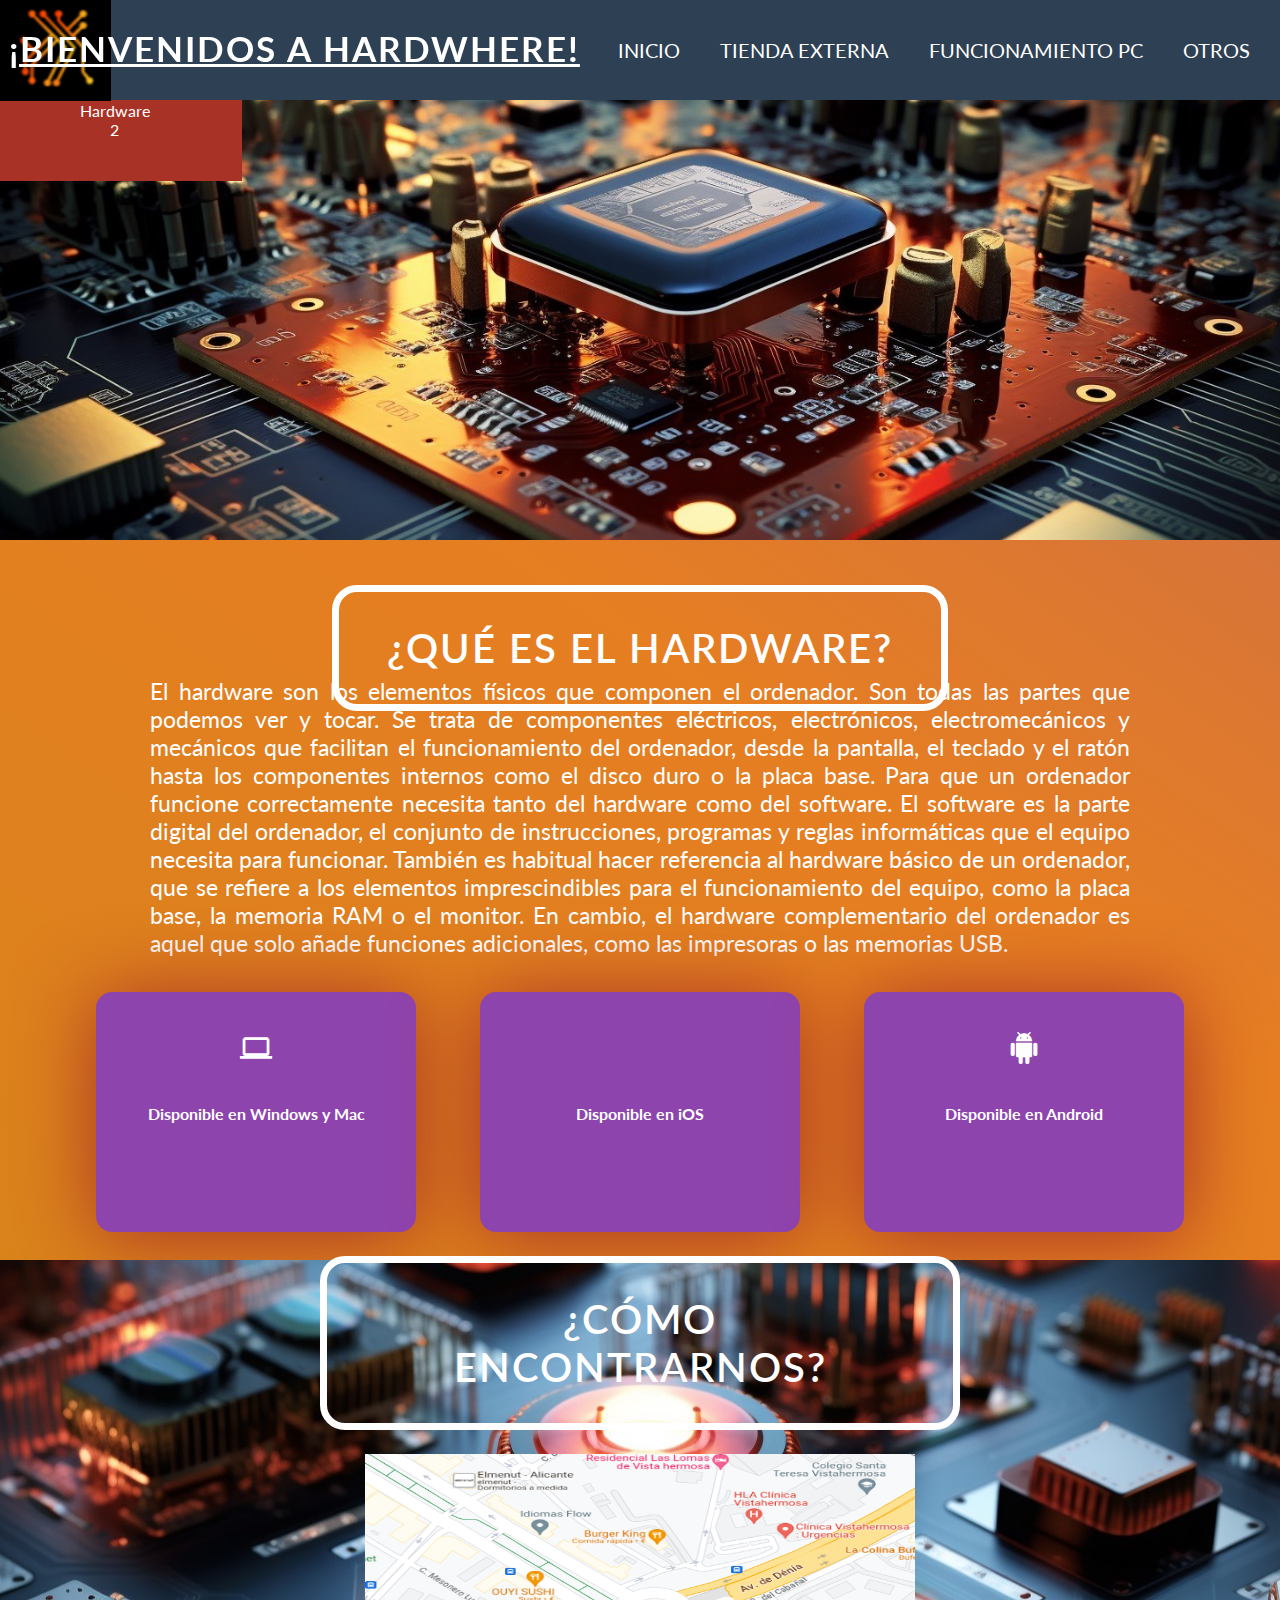
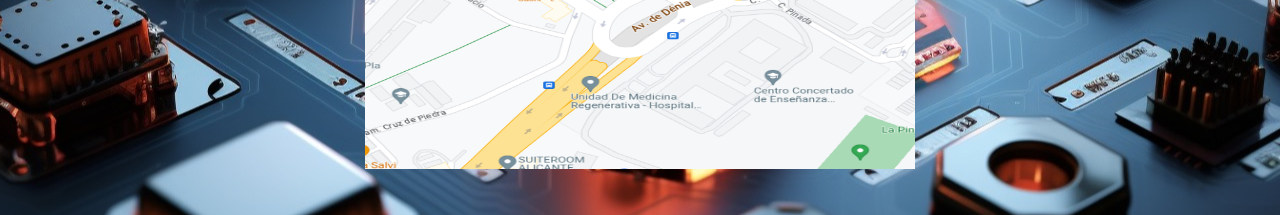
<file: index.html>
<!DOCTYPE html>
<html lang="es">
<head>
	<meta charset="UTF-8">
	<meta http-equiv="X-UA-Compatible" content="IE=edge">
	<meta name="viewport" content="width=device-width, initial-scale=1.0">
	<title>HardWhere</title>
	<link rel="stylesheet" href="https://fonts.googleapis.com/icon?family=Material+Icons">
	<link rel="preconnect" href="https://fonts.googleapis.com">
	<link rel="preconnect" href="https://fonts.gstatic.com" crossorigin>
	<link href="https://fonts.googleapis.com/css2?family=Lato&display=swap" rel="stylesheet">
	<link rel="stylesheet" href="defini.css">
	<link rel="icon" type="image/png" href="img/logo.png"/>
</head>
<body>
     <div class="head">
	  <div class="logo">
	      <img src="img/logo.png" height="104">
		  <h3><u>¡Bienvenidos a HardWhere!</u></h3>
	  </div>
	  <nav class="navbar">
	      <a href="index.html">Inicio</a>
		  <a href="https://www.pccomponentes.com/" target="_blank">tienda externa</a>
		  <a href="index2.html">Funcionamiento PC</a>
		  <a href="index5.html">Otros</a>

      </nav>
	 </div>
	 
	 <header class="content header">

			<div class="btn-home">
			
			     <a href="index3.html" class="btn">Hardware 1</a>
				 <a href="index4.html" class="btn">Hardware 2</a>
			
			</div>
			
	 </header>
   <section class="content sau">
          
            <h1 class="title">¿Qué es el Hardware?</h1>
           
			<p>
				El hardware son los elementos físicos que componen el ordenador. Son todas las partes que podemos ver y tocar. Se trata de componentes eléctricos, electrónicos, electromecánicos y mecánicos que facilitan el funcionamiento del ordenador, desde la pantalla, el teclado y el ratón hasta los componentes internos como el disco duro o la placa base.
				Para que un ordenador funcione correctamente necesita tanto del hardware como del software. El software es la parte digital del ordenador, el conjunto de instrucciones, programas y reglas informáticas que el equipo necesita para funcionar. También es habitual hacer referencia al hardware básico de un ordenador, que se refiere a los elementos imprescindibles
				para el funcionamiento del equipo, como la placa base, la memoria RAM o el monitor. En cambio, el hardware complementario del ordenador es aquel que solo añade funciones adicionales, como las impresoras o las memorias USB.
			</p>
<!-- CAMBIAR FUENTE DE TEXTO -->
			

            <div class="box-container">
			
			<div class="box">
			
                             <i class="material-icons">computer</i>
							 <h2>Disponible en Windows y Mac</h2>
			
			</div>
			
			<div class="box">
			
                             <i class="material-icons">apple</i>
							 <h2>Disponible en iOS</h2>
			
			</div>
			
			   <div class="box">
			
                             <i class="material-icons">android</i>
							 <h2>Disponible en Android</h2>
			
			   </div>

            </div>			
   
    </section>
	
	<section class="content contact">
	  
	        <h1 class="title">¿Cómo encontrarnos?</h1>
	  <figure class="map-geo">
 <img src="img/mapa.png" width="550" height="315" alt="mapa">
      </figure>
	
	</section>
</body>
</html>
</file>
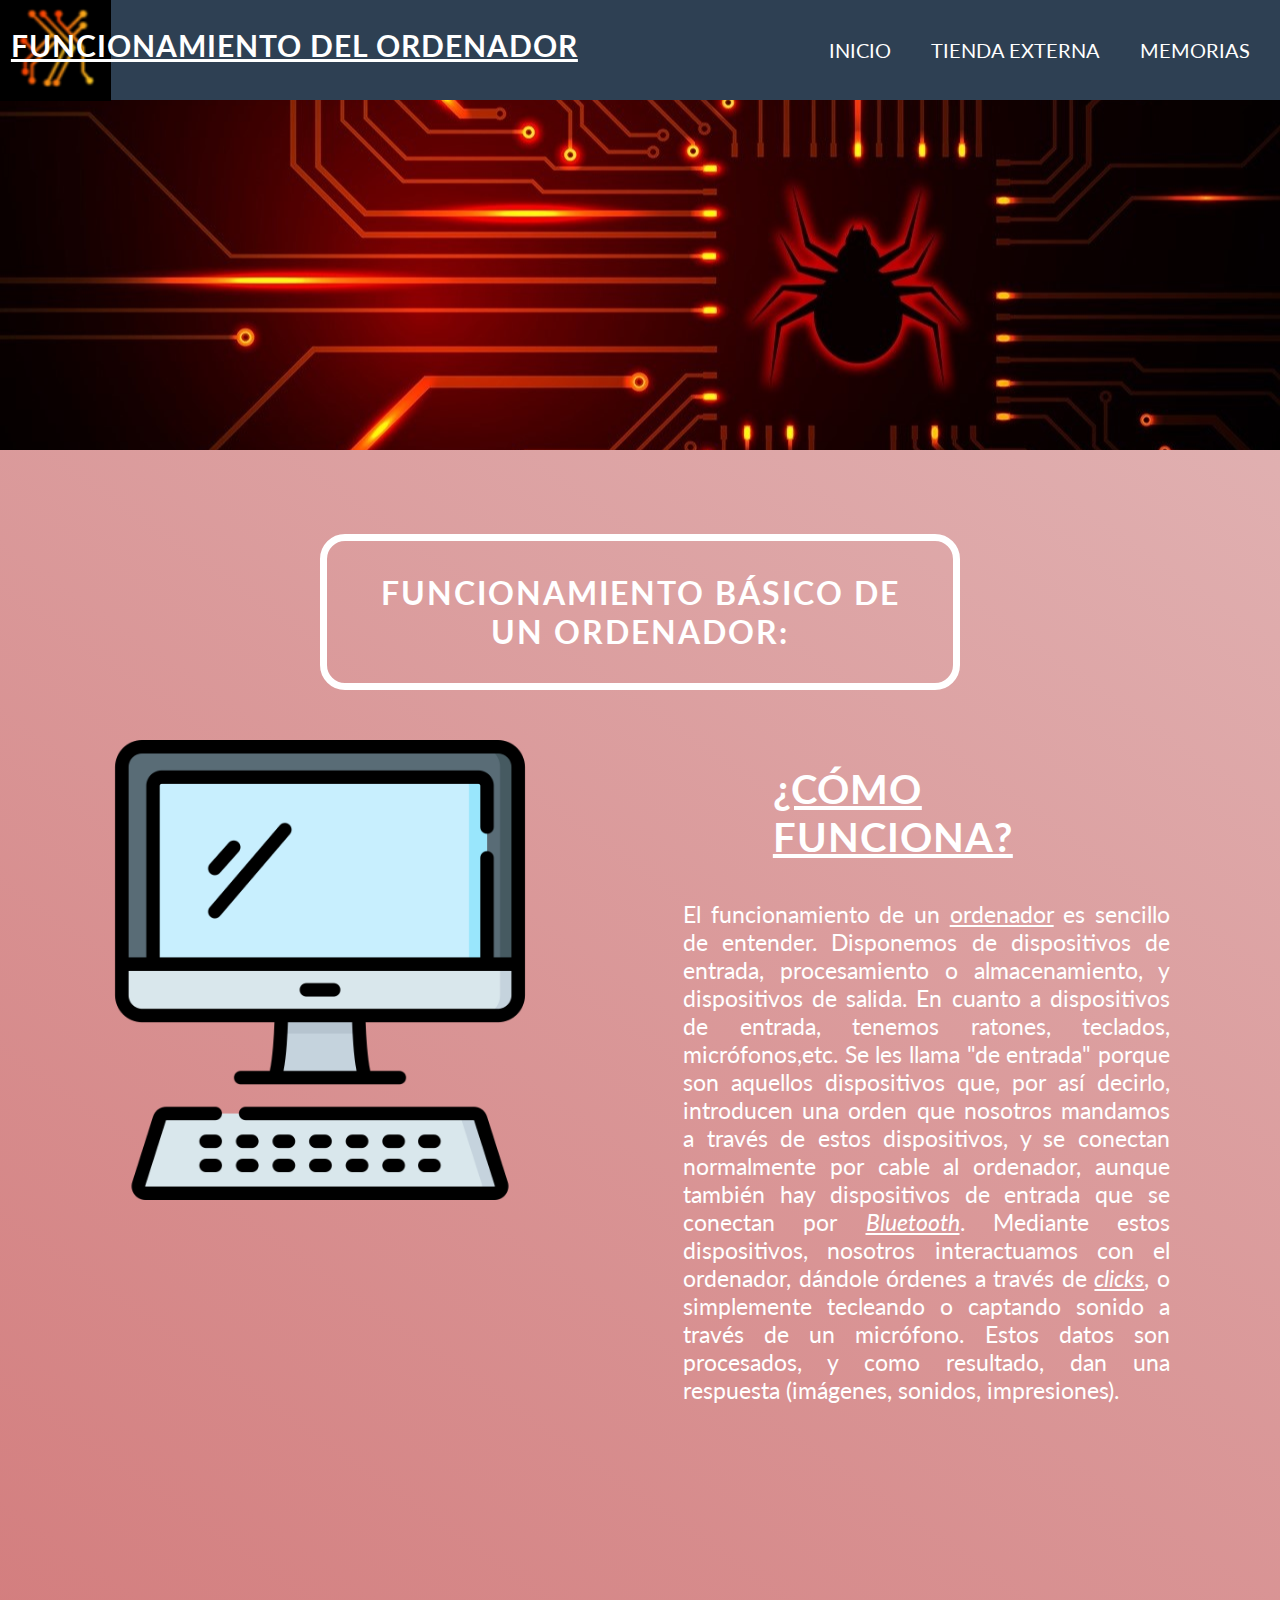
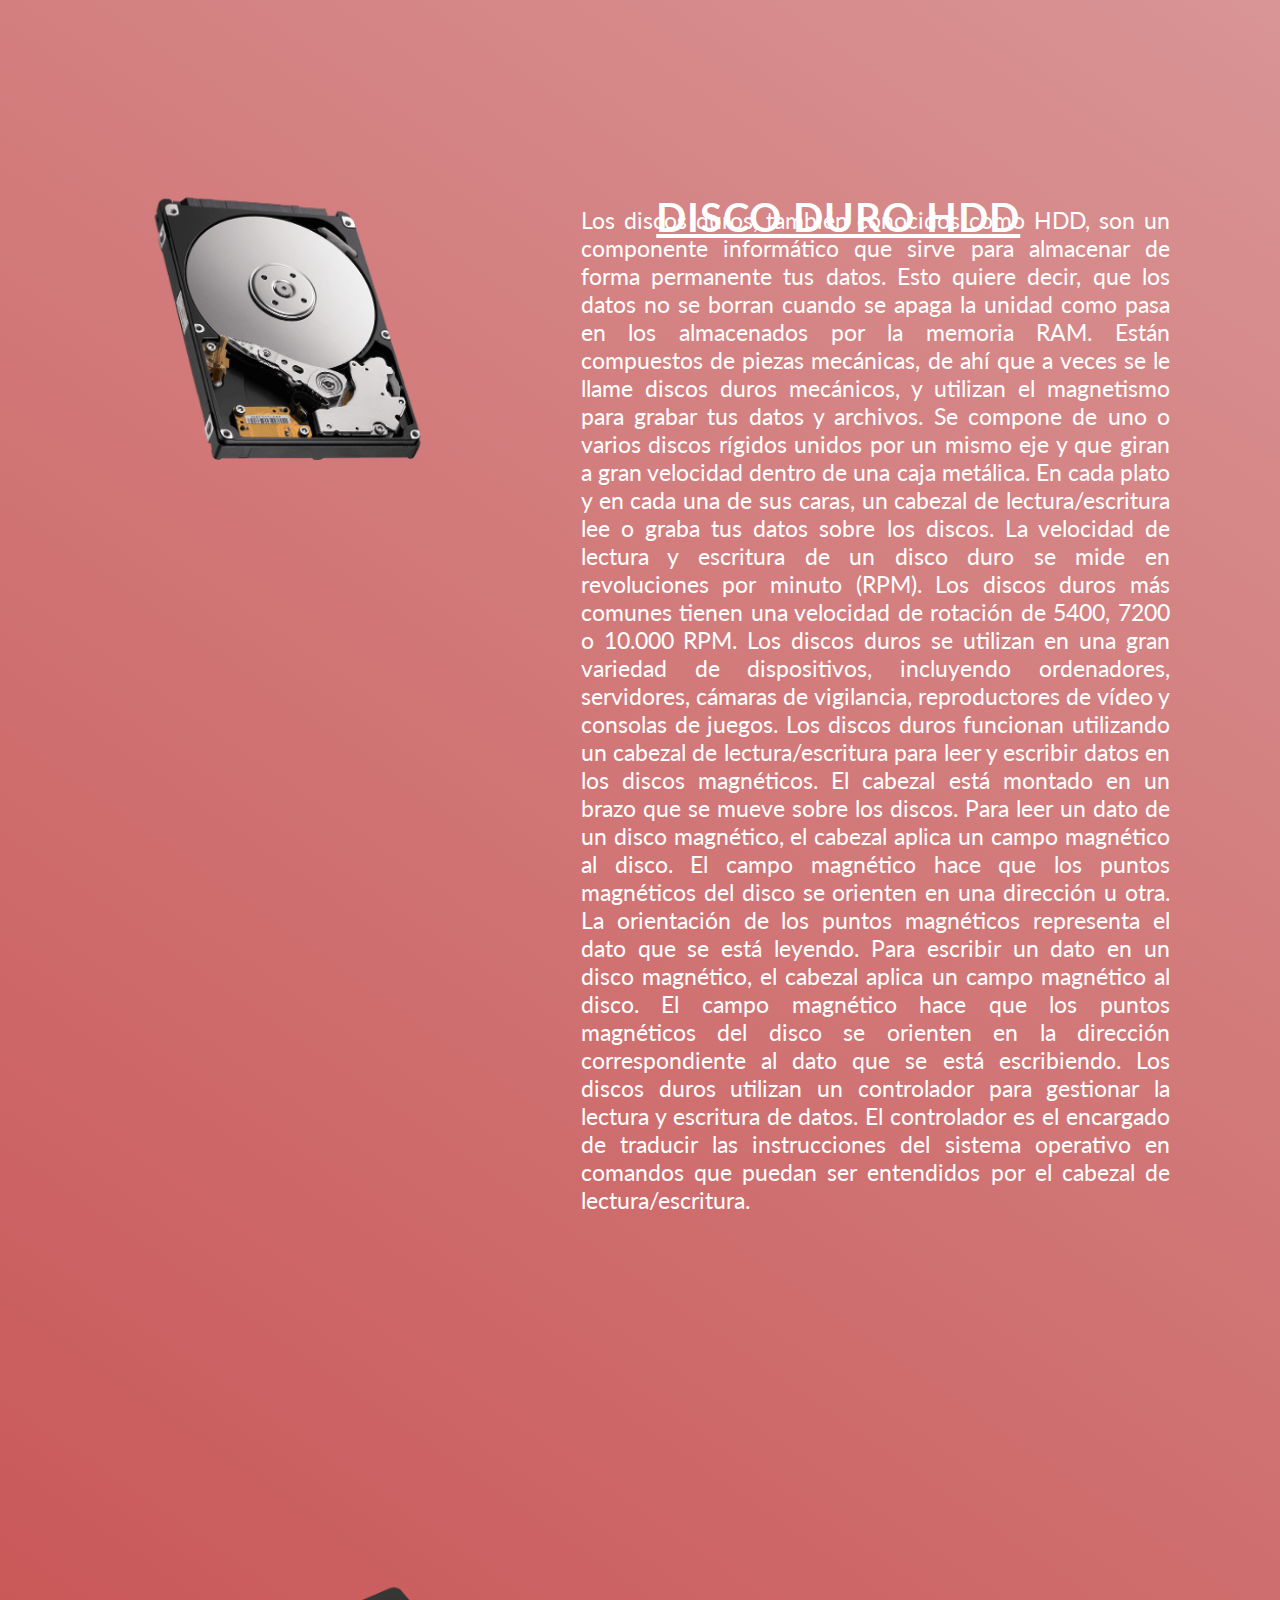
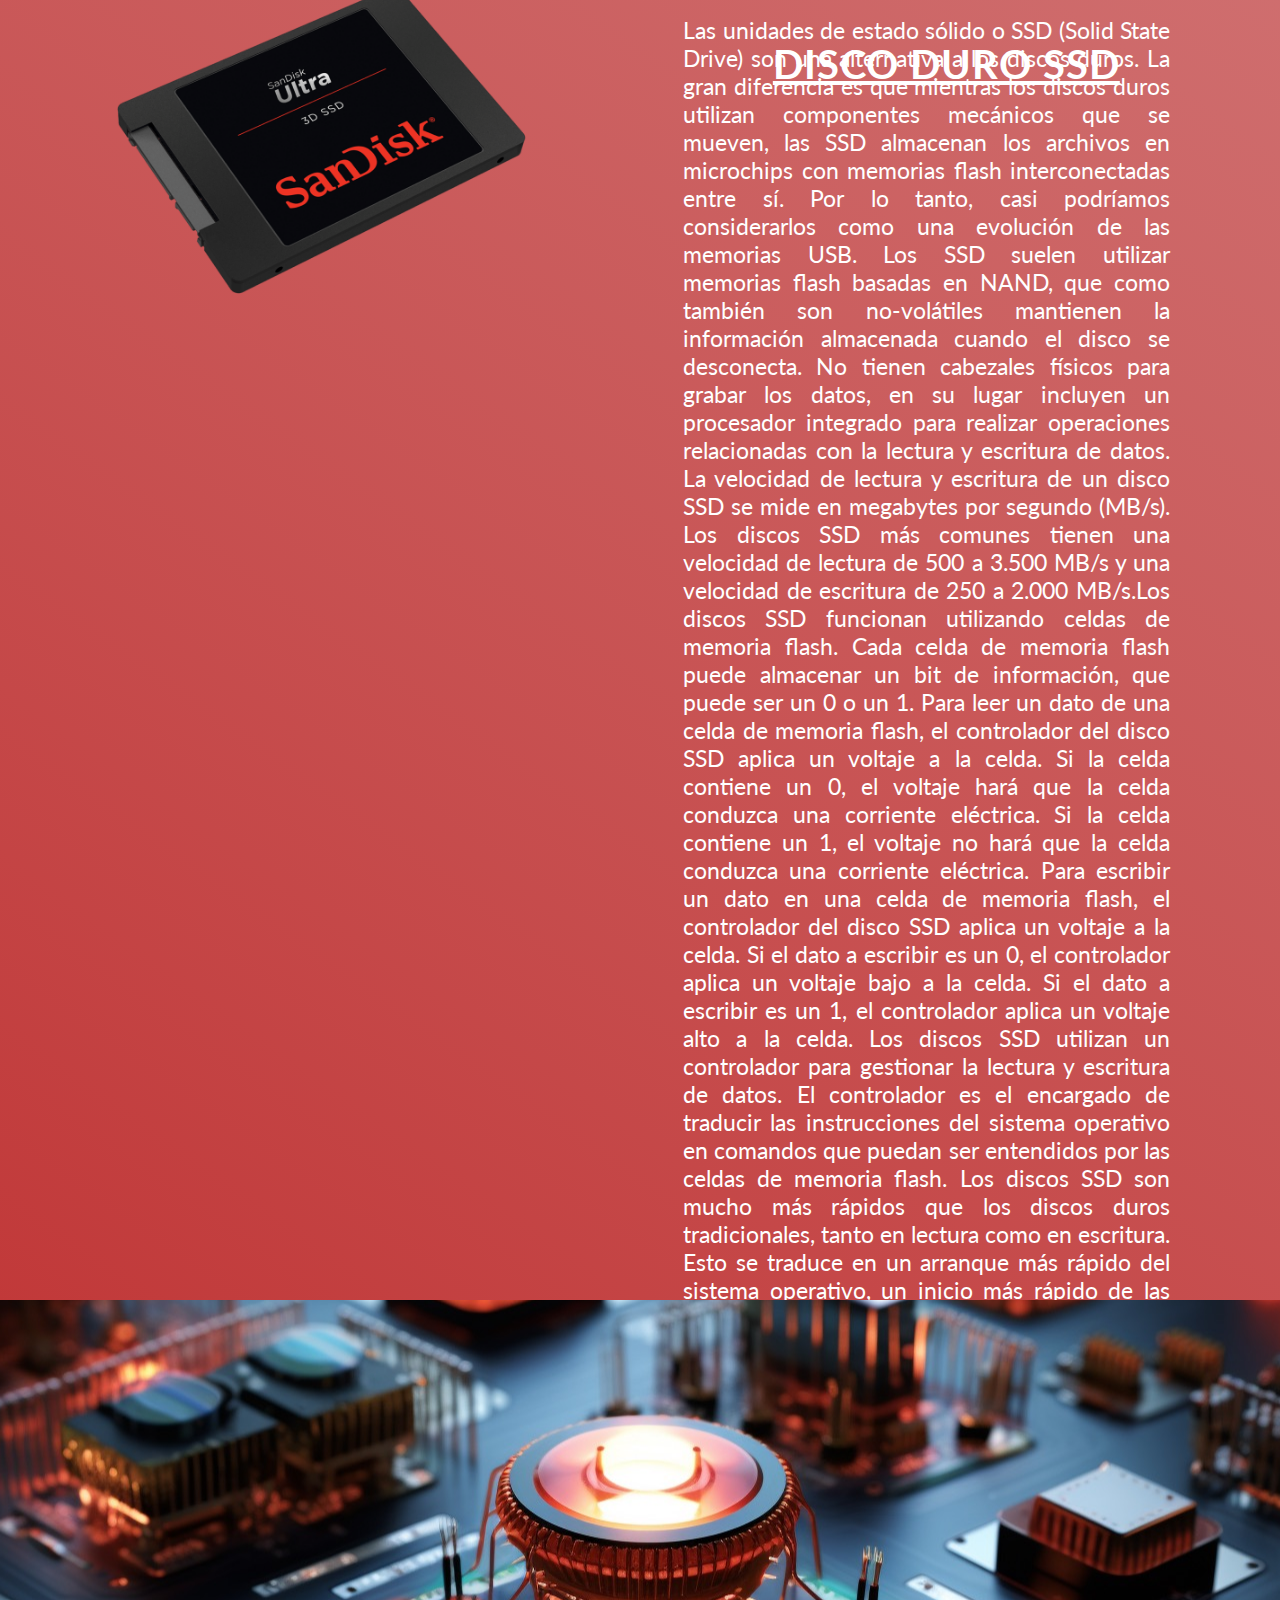
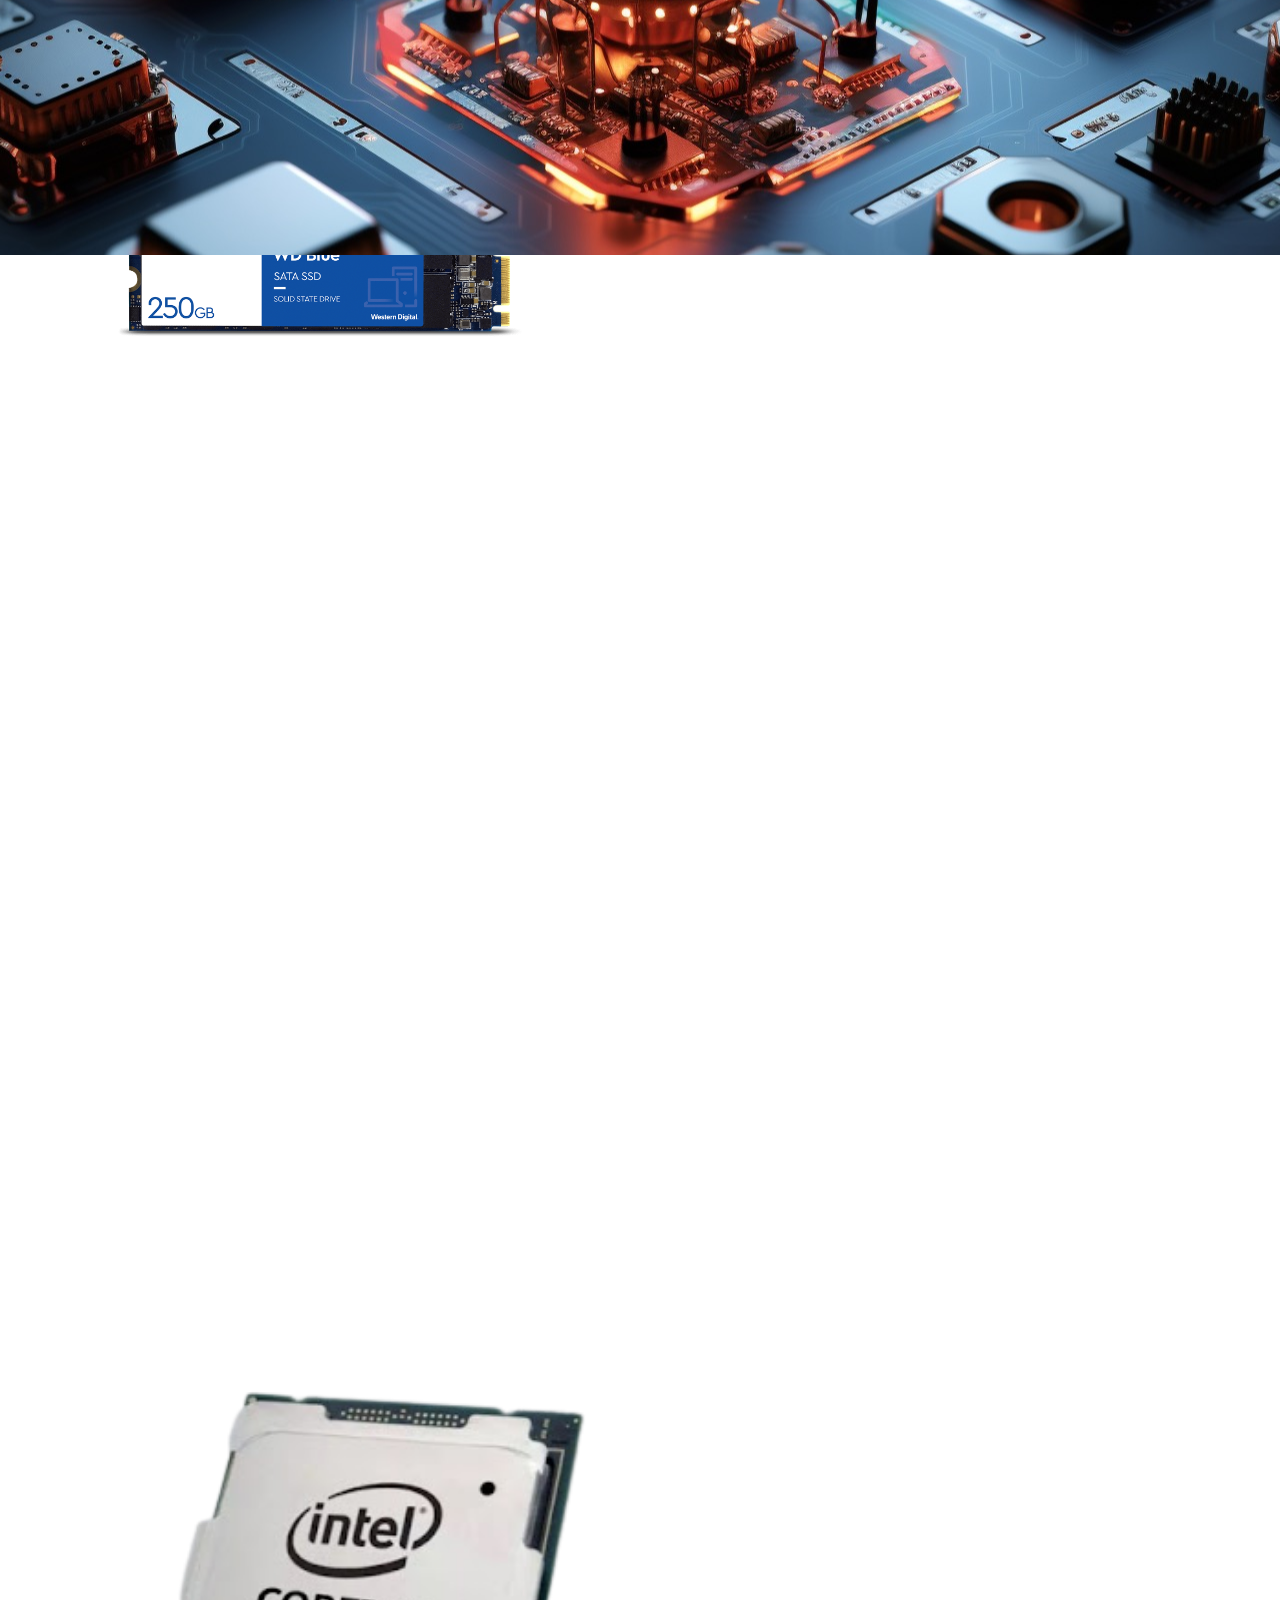
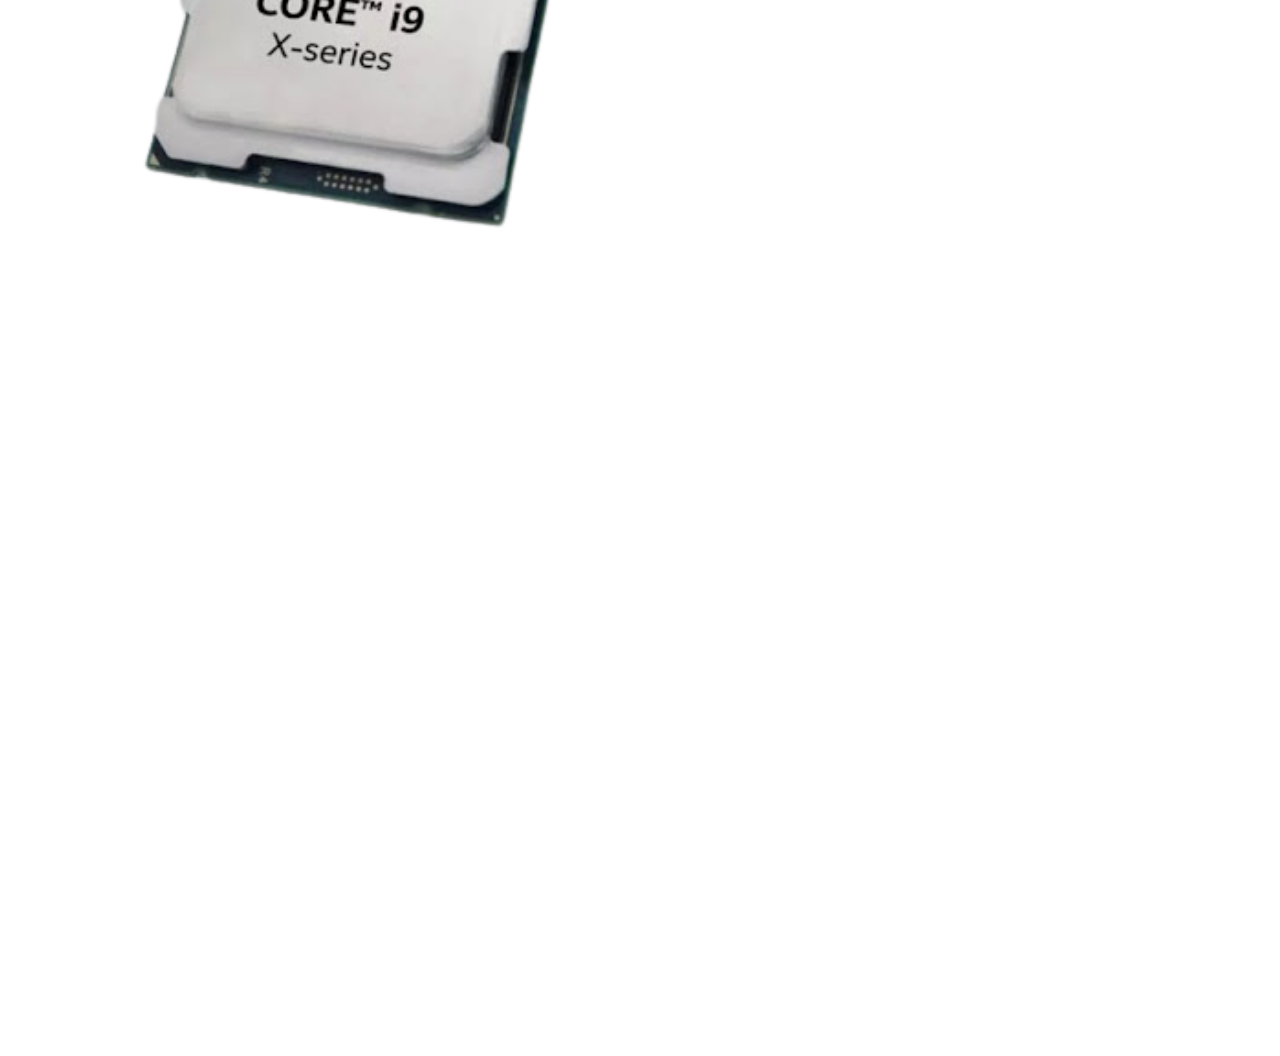
<file: index2.html>
<!DOCTYPE html>
<html lang="es">
<head>
	<meta charset="UTF-8">
	<meta http-equiv="X-UA-Compatible" content="IE=edge">
	<meta name="viewport" content="width=device-width, initial-scale=1.0">
	<title>HardWhere</title>
	<link rel="stylesheet" href="https://fonts.googleapis.com/icon?family=Material+Icons">
	<link rel="preconnect" href="https://fonts.googleapis.com">
    <link rel="preconnect" href="https://fonts.gstatic.com" crossorigin>
    <link href="https://fonts.googleapis.com/css2?family=Lato&display=swap" rel="stylesheet">
    <link rel="stylesheet" href="defini2.css">
	<link rel="icon" type="image/png" href="img/logo.png"/>
</head>
<body>
     <div class="head">
	  <div class="logo">
	      <img src="img/logo.png" height="104">
		  <h3><u>Funcionamiento del ordenador</u></h3>
	  </div>
	    <nav class="navbar">
	       <a href="index.html">Inicio</a>
		   <a href="https://www.pccomponentes.com/" target="_blank">Tienda externa</a>
		   <a href="index4.html">Memorias</a>
         </nav>
	  </div>
	 
	 <header class="content header"></header>
	 
   <section class="content sau">
          
       <h1>Funcionamiento básico de un ordenador:</h1>

     <div class="contenedor">
   
	  <img class="image" src="img/ordenador.png">

     <div>

          <h4>¿Cómo funciona?</h4> 
	    <p>El funcionamiento de un <u>ordenador</u> es sencillo de entender. Disponemos de dispositivos de entrada, procesamiento o almacenamiento, y dispositivos de salida. En cuanto a dispositivos de entrada, tenemos ratones, teclados, micrófonos,etc. Se les llama "de entrada" porque son aquellos dispositivos que, por así decirlo, introducen una orden que nosotros mandamos a través de estos dispositivos, y se conectan normalmente por cable al ordenador, aunque también hay dispositivos de entrada que se conectan por <u><i>Bluetooth</i></u>. Mediante estos dispositivos, nosotros interactuamos con el ordenador, dándole órdenes a través de <u><i>clicks</i></u>, o simplemente tecleando o captando sonido a través de un micrófono. Estos datos son procesados, y como resultado, dan una respuesta (imágenes, sonidos, impresiones).</p>

	 </div> 

	 </div>	

	   <div class="contenedor">
   
		<img class="image" src="img/hdd.png">
  
	   <div>
  
			<h4>disco duro hdd</h4> 
            <p>Los discos duros, también conocidos como HDD, son un componente informático que sirve para almacenar de forma permanente tus datos. Esto quiere decir, que los datos no se borran cuando se apaga la unidad como pasa en los almacenados por la memoria RAM. Están compuestos de piezas mecánicas, de ahí que a veces se le llame discos duros mecánicos, y utilizan el magnetismo para grabar tus datos y archivos. Se compone de uno o varios discos rígidos unidos por un mismo eje y que giran a gran velocidad dentro de una caja metálica. En cada plato y en cada una de sus caras, un cabezal de lectura/escritura lee o graba tus datos sobre los discos. La velocidad de lectura y escritura de un disco duro se mide en revoluciones por minuto (RPM). Los discos duros más comunes tienen una velocidad de rotación de 5400, 7200 o 10.000 RPM. Los discos duros se utilizan en una gran variedad de dispositivos, incluyendo ordenadores, servidores, cámaras de vigilancia, reproductores de vídeo y consolas de juegos. Los discos duros funcionan utilizando un cabezal de lectura/escritura para leer y escribir datos en los discos magnéticos. El cabezal está montado en un brazo que se mueve sobre los discos. Para leer un dato de un disco magnético, el cabezal aplica un campo magnético al disco. El campo magnético hace que los puntos magnéticos del disco se orienten en una dirección u otra. La orientación de los puntos magnéticos representa el dato que se está leyendo. Para escribir un dato en un disco magnético, el cabezal aplica un campo magnético al disco. El campo magnético hace que los puntos magnéticos del disco se orienten en la dirección correspondiente al dato que se está escribiendo. Los discos duros utilizan un controlador para gestionar la lectura y escritura de datos. El controlador es el encargado de traducir las instrucciones del sistema operativo en comandos que puedan ser entendidos por el cabezal de lectura/escritura.</p>
			
	   </div> 
  
	   </div>

	   <div class="contenedor">
   
		<img class="image" src="img/ssd.png">
  
	   <div>
  
			<h4>disco duro ssd</h4> 
            <p>Las unidades de estado sólido o SSD (Solid State Drive) son una alternativa a los discos duros. La gran diferencia es que mientras los discos duros utilizan componentes mecánicos que se mueven, las SSD almacenan los archivos en microchips con memorias flash interconectadas entre sí. Por lo tanto, casi podríamos considerarlos como una evolución de las memorias USB. Los SSD suelen utilizar memorias flash basadas en NAND, que como también son no-volátiles mantienen la información almacenada cuando el disco se desconecta. No tienen cabezales físicos para grabar los datos, en su lugar incluyen un procesador integrado para realizar operaciones relacionadas con la lectura y escritura de datos. La velocidad de lectura y escritura de un disco SSD se mide en megabytes por segundo (MB/s). Los discos SSD más comunes tienen una velocidad de lectura de 500 a 3.500 MB/s y una velocidad de escritura de 250 a 2.000 MB/s.Los discos SSD funcionan utilizando celdas de memoria flash. Cada celda de memoria flash puede almacenar un bit de información, que puede ser un 0 o un 1. Para leer un dato de una celda de memoria flash, el controlador del disco SSD aplica un voltaje a la celda. Si la celda contiene un 0, el voltaje hará que la celda conduzca una corriente eléctrica. Si la celda contiene un 1, el voltaje no hará que la celda conduzca una corriente eléctrica. Para escribir un dato en una celda de memoria flash, el controlador del disco SSD aplica un voltaje a la celda. Si el dato a escribir es un 0, el controlador aplica un voltaje bajo a la celda. Si el dato a escribir es un 1, el controlador aplica un voltaje alto a la celda. Los discos SSD utilizan un controlador para gestionar la lectura y escritura de datos. El controlador es el encargado de traducir las instrucciones del sistema operativo en comandos que puedan ser entendidos por las celdas de memoria flash. Los discos SSD son mucho más rápidos que los discos duros tradicionales, tanto en lectura como en escritura. Esto se traduce en un arranque más rápido del sistema operativo, un inicio más rápido de las aplicaciones y una experiencia de usuario más fluida en general.</p>
			
	   </div> 
  
	   </div>

	   <div class="contenedor">
   
		<img class="image" src="img/M.2.png">
  
	   <div>
  
			<h4>M.2</h4> 
            <p>En cuanto a los <u>M.2</u>, los podemos definir como un nuevo formato de las unidades de estado sólido (Solid State Drive). Se trata de una unidad de almacenamiento ultrarrápida que permite escribir y leer información a velocidades muy altas, lo que se transforma en un aumento del rendimiento de nuestro equipo. Su característica más particular es su pequeño tamaño. Este tipo de memoria ha ido ganando adeptos con el paso de los años, sobre todo por su abaratamiento, al igual que ocurrió con los SSD SATA de 2,5”. A pesar de ello, los SSD M.2 siguen estando un escalón por encima en cuanto a precios, aunque se espera que estos continúen descendiendo en un futuro próximo. Las unidades M.2 pueden ser de dos tipos: SATA o PCIe. Las unidades SATA utilizan el mismo protocolo que los discos duros SATA, y ofrecen velocidades de transferencia de datos de hasta 6 Gbps. Las unidades PCIe utilizan el bus PCIe, y ofrecen velocidades de transferencia de datos mucho más altas, de hasta 32 Gbps. Se utilizan en una gran variedad de dispositivos, incluyendo ordenadores de sobremesa, portátiles, tabletas y teléfonos inteligentes. Son una opción popular para el almacenamiento del sistema operativo, las aplicaciones y los archivos multimedia. Las unidades M.2 funcionan utilizando un controlador SATA o PCIe para gestionar la lectura y escritura de datos. El controlador es el encargado de traducir las instrucciones del sistema operativo en comandos que puedan ser entendidos por la unidad M.2.
			</p>
			
	   </div> 
  
	   </div>

	   <div class="contenedor">
   
		<img class="image" src="img/i9.png">
  
	   <div>
  
			<h4>Procesador (cpu)</h4> 
            <p>El microprocesador o CPU es el cerebro del ordenador, encargado de realizar todas las operaciones de procesamiento de datos, así como de controlar el funcionamiento de todos los dispositivos del ordenador. El resultado de procesar un dato es enviado por la CPU a la memoria RAM, desde donde se podrá distribuir a los restantes dispositivos del ordenador. El procesador está formado por millones de transistores, que son dispositivos electrónicos que realizan operaciones matemáticas y lógicas. Los transistores están organizados en circuitos integrados, que son pequeños chips de silicio. La arquitectura de un procesador determina la forma en que se organizan los componentes internos del procesador. Las principales arquitecturas de procesadores son x86, ARM y RISC-V. El número de núcleos de un procesador determina el número de operaciones que puede realizar el procesador simultáneamente. Los procesadores modernos suelen tener varios núcleos, lo que les permite mejorar el rendimiento de los programas que pueden aprovechar la multitarea. La frecuencia de reloj de un procesador determina la velocidad a la que funciona el procesador. La frecuencia de reloj se mide en hercios (Hz). Un procesador con una frecuencia de reloj de 3,6 GHz puede realizar 3,6 mil millones de operaciones por segundo.</p>  
	   </div> 
  
	   </div>
   
    </section>
	<!-- CAMBIAR FUENTE DE TEXTO -->	

	<section class="content contact">
	
	</section>
</body>
</html>
</file>
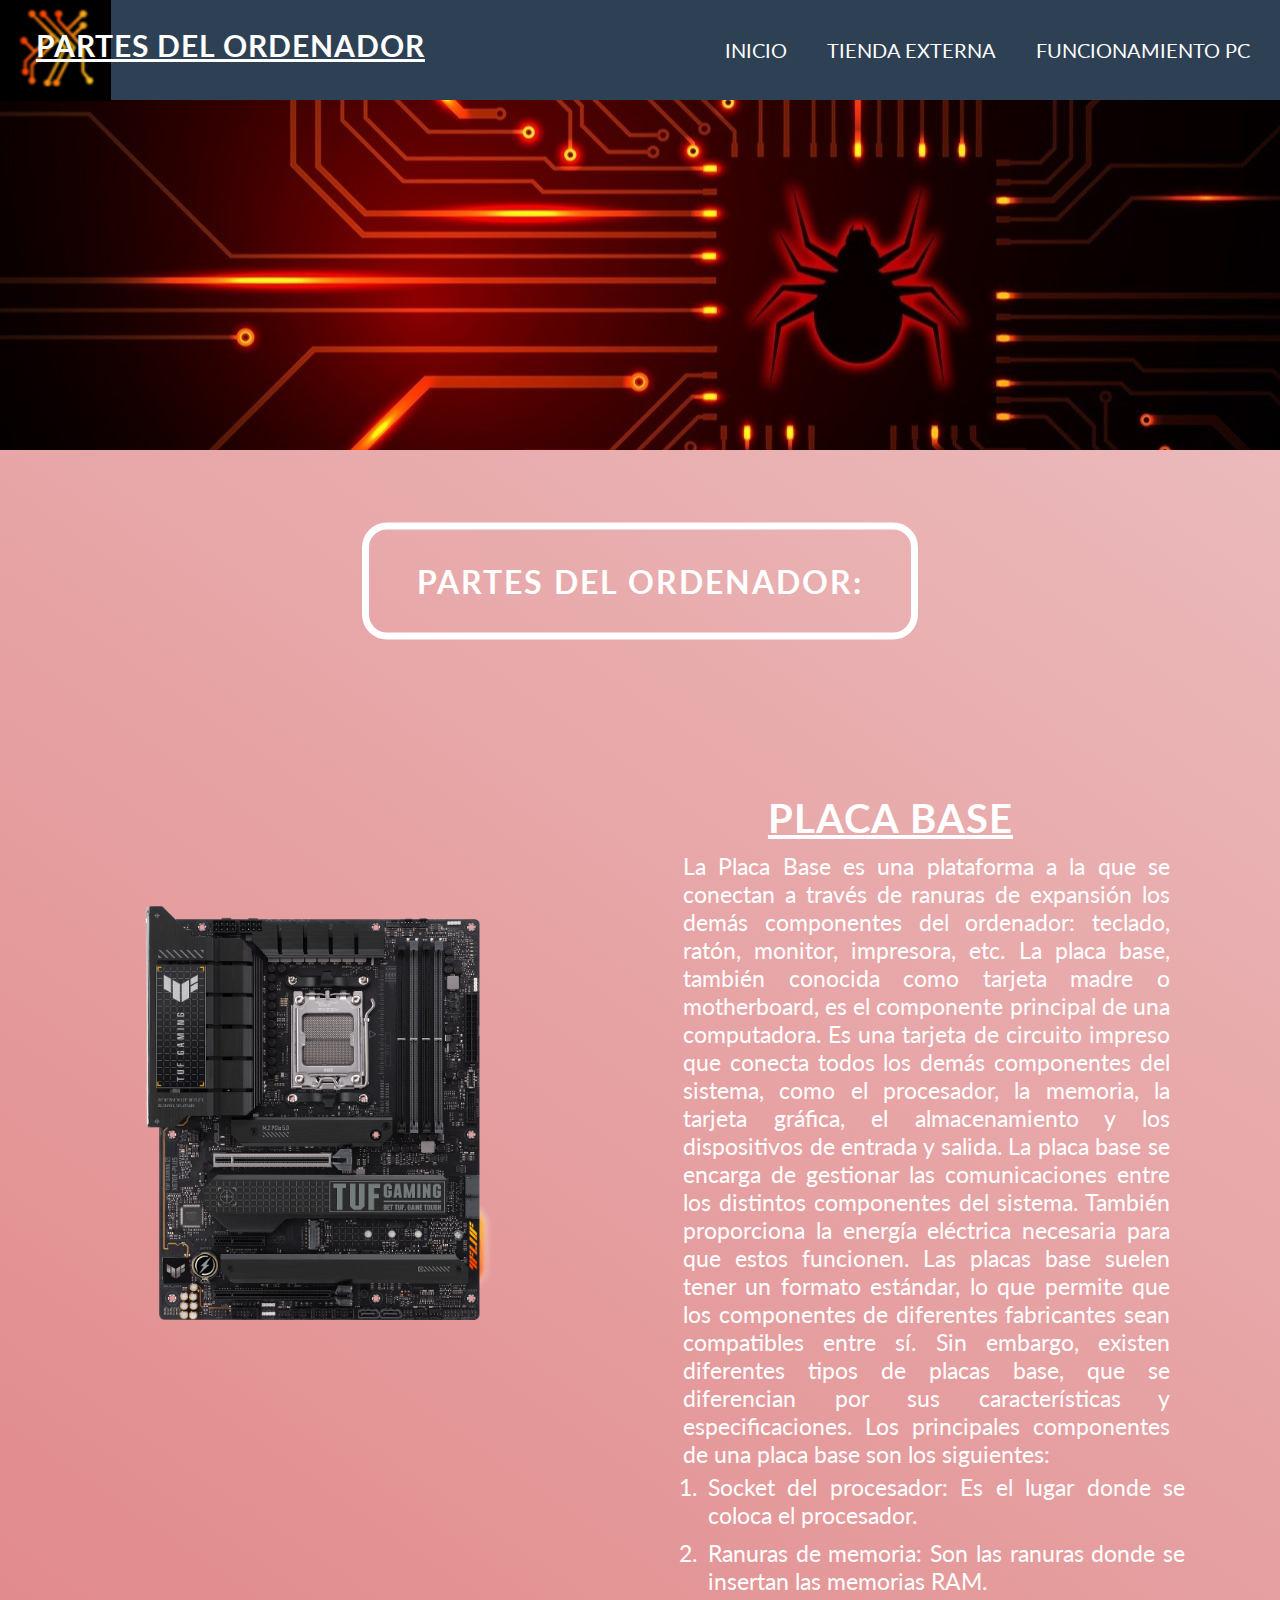
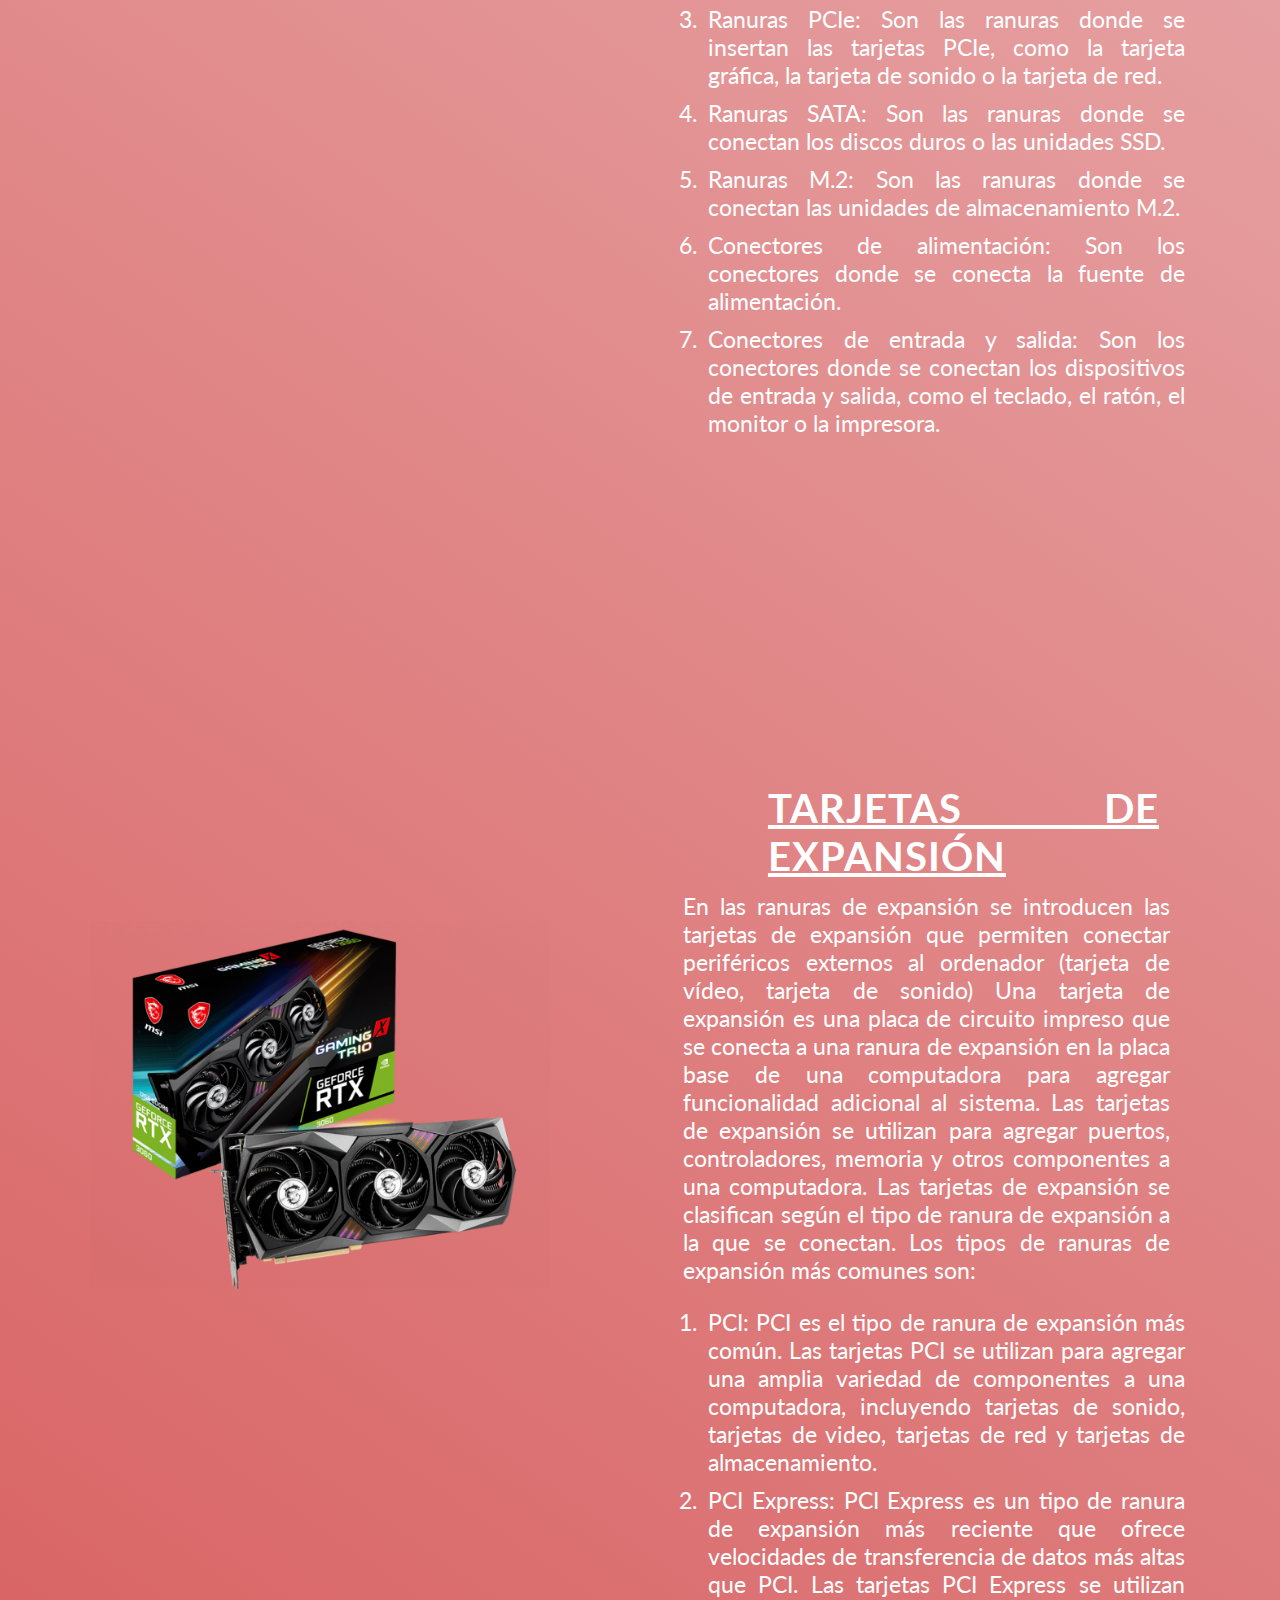
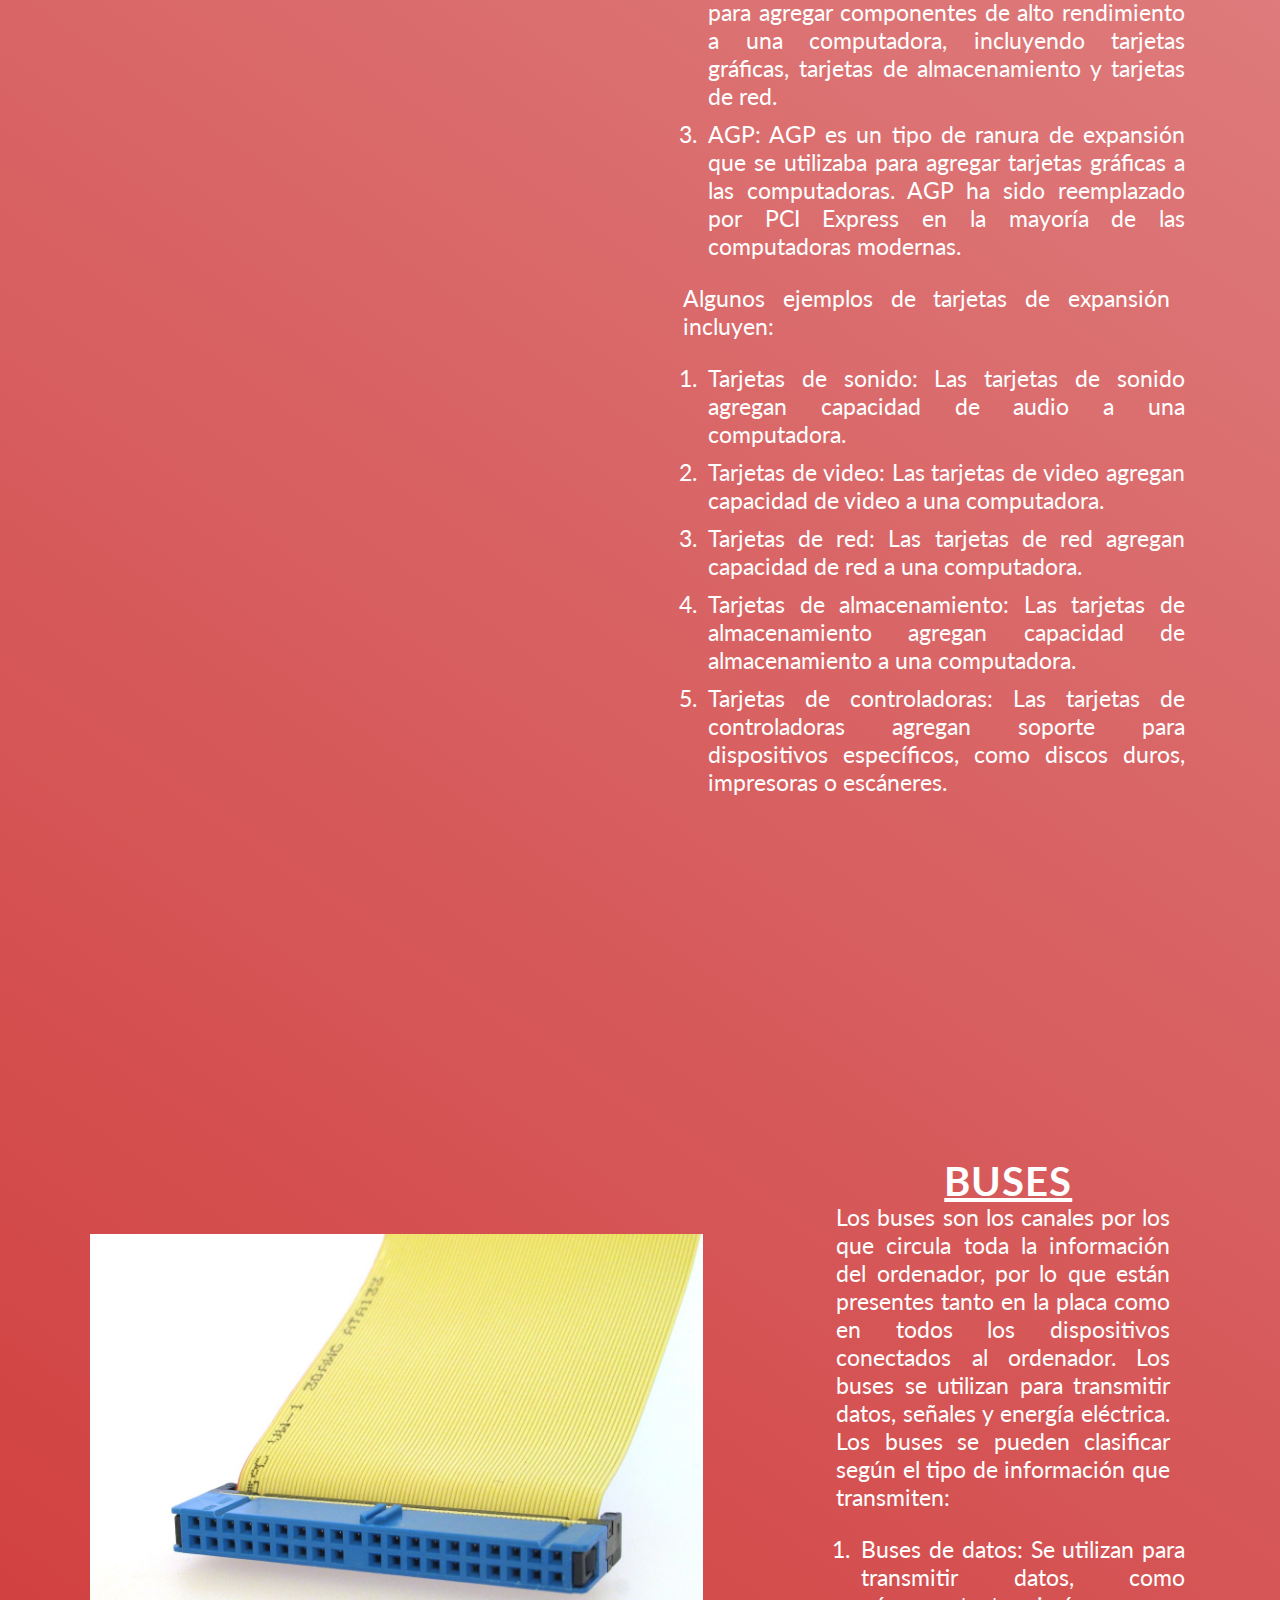
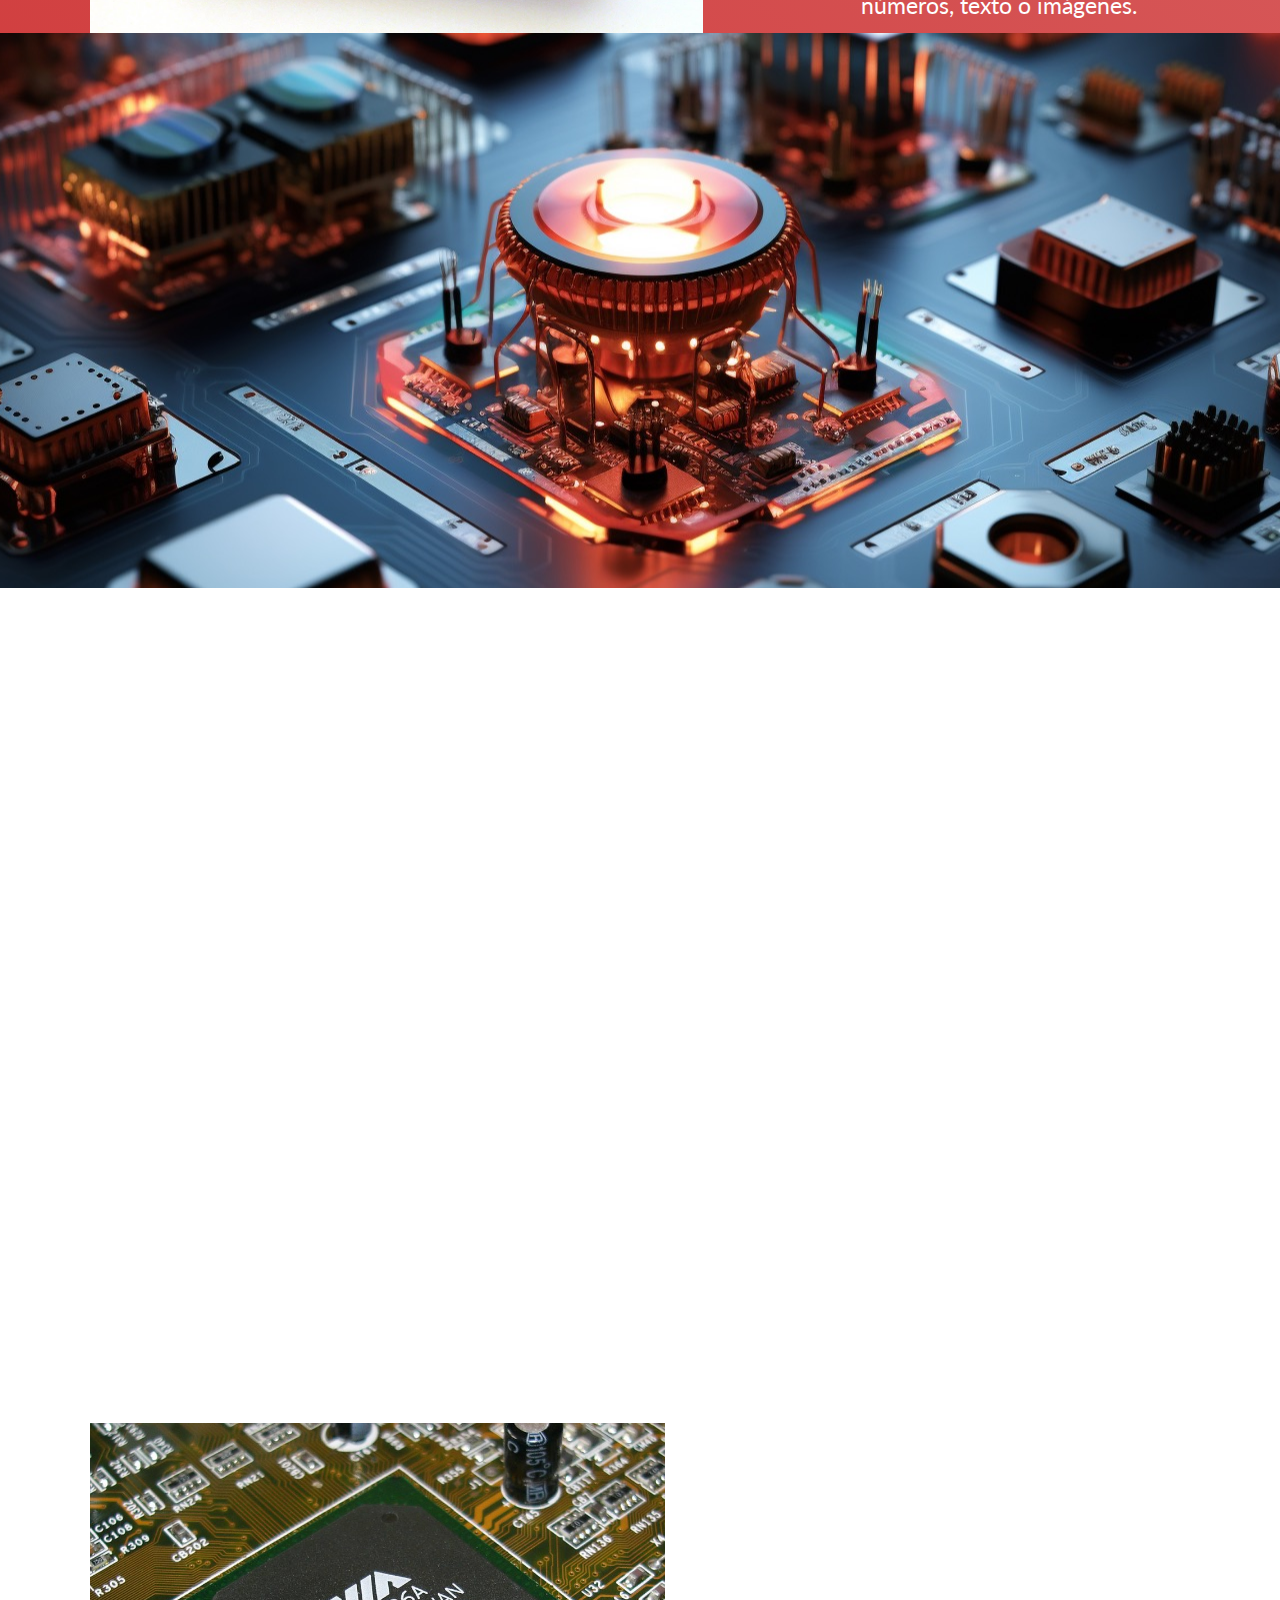
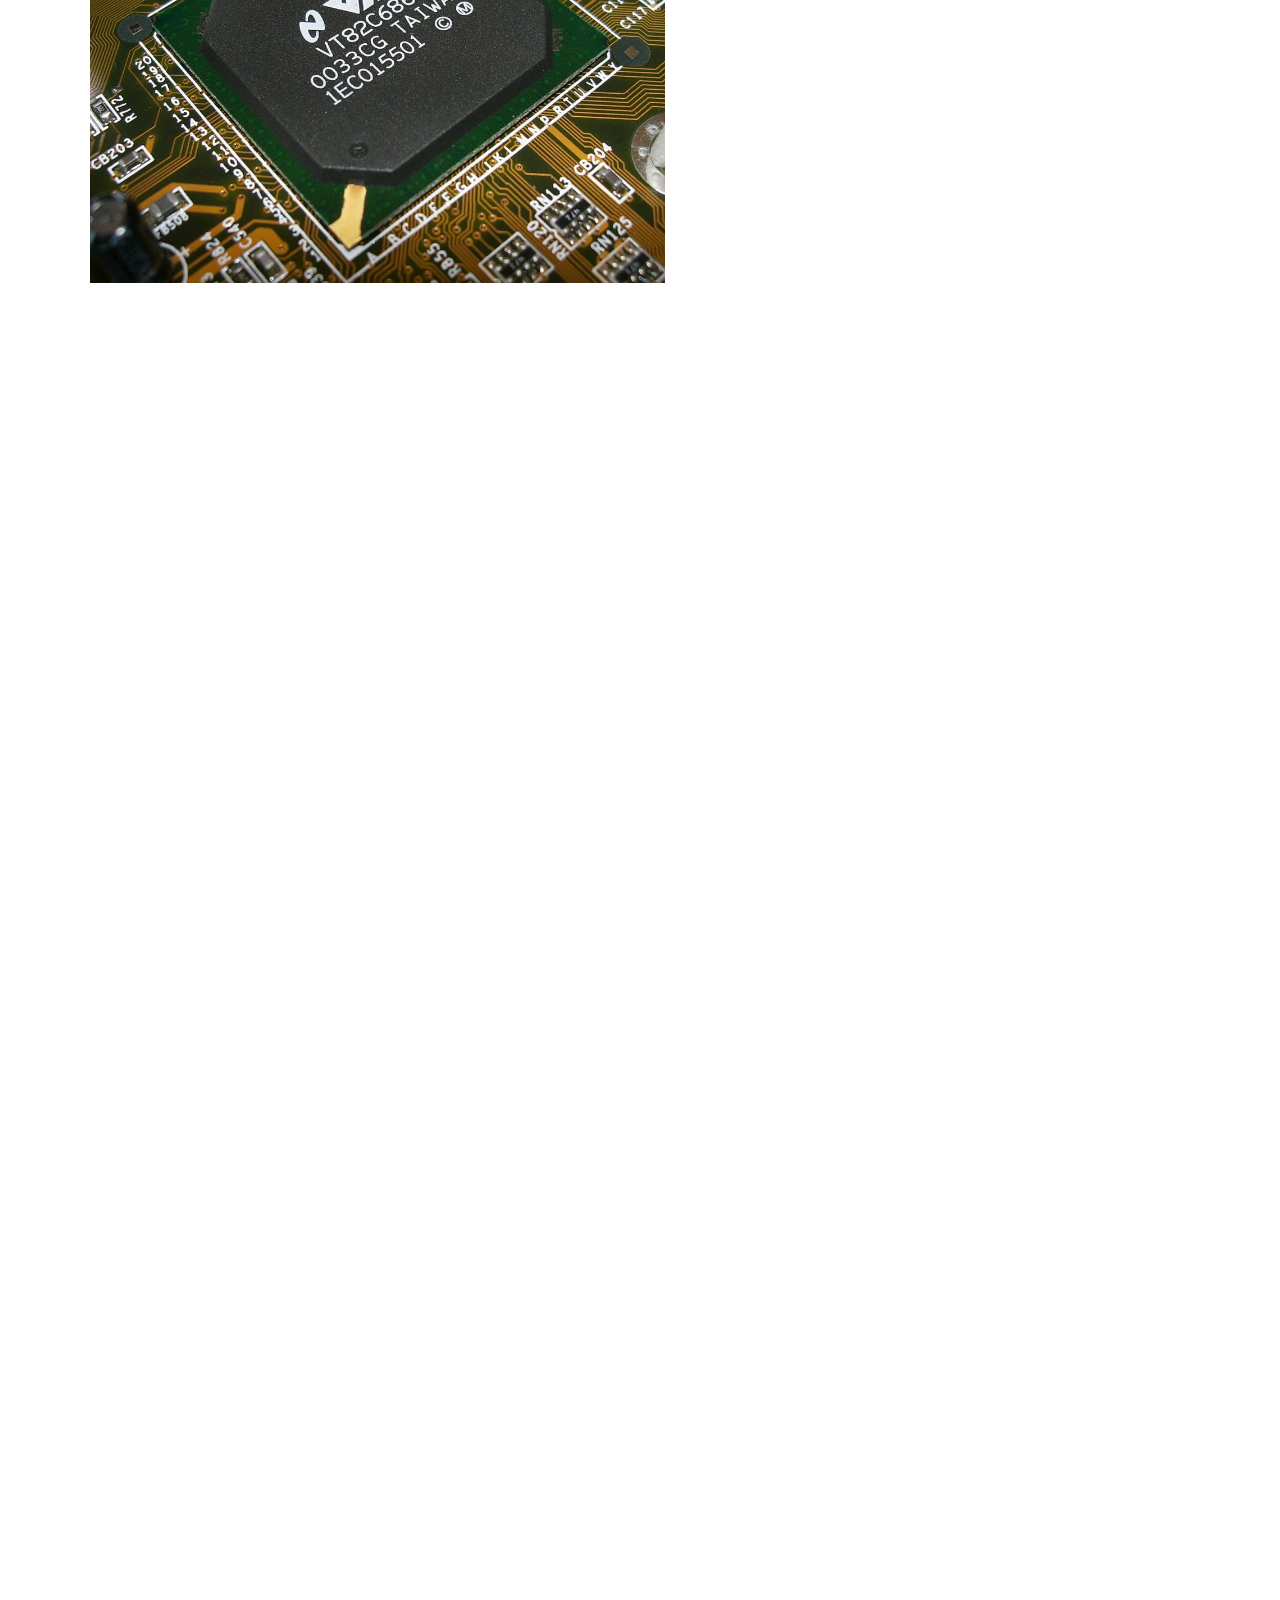
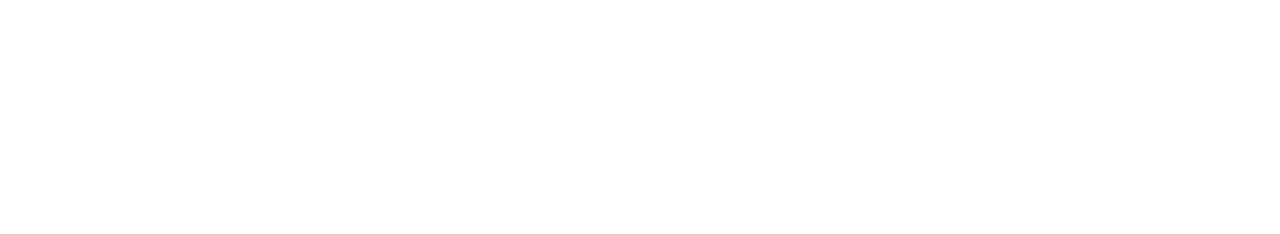
<file: index3.html>
<!DOCTYPE html>
<html lang="es">
<head>
	<meta charset="UTF-8">
	<meta http-equiv="X-UA-Compatible" content="IE=edge">
	<meta name="viewport" content="width=device-width, initial-scale=1.0">
	<title>HardWhere</title>
	<link rel="stylesheet" href="https://fonts.googleapis.com/icon?family=Material+Icons">
	<link rel="preconnect" href="https://fonts.googleapis.com">
    <link rel="preconnect" href="https://fonts.gstatic.com" crossorigin>
    <link href="https://fonts.googleapis.com/css2?family=Lato&display=swap" rel="stylesheet">
    <link rel="stylesheet" href="defini3.css">
	<link rel="icon" type="image/png" href="img/logo.png"/>
</head>
<body>
     <div class="head">
	  <div class="logo">
	      <img src="img/logo.png" height="104">
		  <h3><u>Partes del ordenador</u></h3>
	  </div>
	    <nav class="navbar">
	       <a href="index.html">Inicio</a>
		   <a href="https://www.pccomponentes.com/" target="_blank">Tienda externa</a>
		   <a href="index2.html">Funcionamiento PC</a>
         </nav>
	  </div>
	 
	 <header class="content header"></header>
	 
   <section class="content sau">
          
       <h1>Partes del ordenador:</h1>

     <div class="contenedor">
   
	  <img class="image" src="img/placabase.png">

     <div>

          <h4>Placa base</h4> 
		  <p>La Placa Base es una plataforma a la que se conectan a través de ranuras de expansión los demás componentes del ordenador: teclado, ratón, monitor, impresora, etc.
			La placa base, también conocida como tarjeta madre o motherboard, es el componente principal de una computadora. Es una tarjeta de circuito impreso que conecta todos los demás componentes del sistema, como el procesador, la memoria, la tarjeta gráfica, el almacenamiento y los dispositivos de entrada y salida.
			La placa base se encarga de gestionar las comunicaciones entre los distintos componentes del sistema. También proporciona la energía eléctrica necesaria para que estos funcionen.
			Las placas base suelen tener un formato estándar, lo que permite que los componentes de diferentes fabricantes sean compatibles entre sí. Sin embargo, existen diferentes tipos de placas base, que se diferencian por sus características y especificaciones. Los principales componentes de una placa base son los siguientes:
          <ol>
			<li>Socket del procesador: Es el lugar donde se coloca el procesador.</li>
			<li>Ranuras de memoria: Son las ranuras donde se insertan las memorias RAM.</li>
			<li>Ranuras PCIe: Son las ranuras donde se insertan las tarjetas PCIe, como la tarjeta gráfica, la tarjeta de sonido o la tarjeta de red.</li>
			<li>Ranuras SATA: Son las ranuras donde se conectan los discos duros o las unidades SSD.</li>
			<li>Ranuras M.2: Son las ranuras donde se conectan las unidades de almacenamiento M.2.</li>
			<li>Conectores de alimentación: Son los conectores donde se conecta la fuente de alimentación.</li>
			<li>Conectores de entrada y salida: Son los conectores donde se conectan los dispositivos de entrada y salida, como el teclado, el ratón, el monitor o la impresora.</li>
		  </ol>
          </p>

	 </div> 

	 </div>	

	   <div class="contenedor">
   
		<img class="image" src="img/rtx.png">

	   <div>
  
			<h4>Tarjetas de expansión</h4> 
            <p>En las ranuras de expansión se introducen las tarjetas de expansión que permiten conectar periféricos externos al ordenador (tarjeta de vídeo, tarjeta de sonido)
				Una tarjeta de expansión es una placa de circuito impreso que se conecta a una ranura de expansión en la placa base de una computadora para agregar funcionalidad adicional al sistema. Las tarjetas de expansión se utilizan para agregar puertos, controladores, memoria y otros componentes a una computadora.
				Las tarjetas de expansión se clasifican según el tipo de ranura de expansión a la que se conectan. Los tipos de ranuras de expansión más comunes son:
			</p>
			 <br>
			    <ol>
                  <li>PCI: PCI es el tipo de ranura de expansión más común. Las tarjetas PCI se utilizan para agregar una amplia variedad de componentes a una computadora, incluyendo tarjetas de sonido, tarjetas de video, tarjetas de red y tarjetas de almacenamiento.</li>
                  <li>PCI Express: PCI Express es un tipo de ranura de expansión más reciente que ofrece velocidades de transferencia de datos más altas que PCI. Las tarjetas PCI Express se utilizan para agregar componentes de alto rendimiento a una computadora, incluyendo tarjetas gráficas, tarjetas de almacenamiento y tarjetas de red.</li>
                  <li>AGP: AGP es un tipo de ranura de expansión que se utilizaba para agregar tarjetas gráficas a las computadoras. AGP ha sido reemplazado por PCI Express en la mayoría de las computadoras modernas.</li>
                </ol>
				<br>
				<p>Algunos ejemplos de tarjetas de expansión incluyen:</p>
				<br>
                <ol>
                <li>Tarjetas de sonido: Las tarjetas de sonido agregan capacidad de audio a una computadora.</li>
                <li>Tarjetas de video: Las tarjetas de video agregan capacidad de video a una computadora.</li>
                <li>Tarjetas de red: Las tarjetas de red agregan capacidad de red a una computadora.</li>
				<li>Tarjetas de almacenamiento: Las tarjetas de almacenamiento agregan capacidad de almacenamiento a una computadora.</li>
				<li>Tarjetas de controladoras: Las tarjetas de controladoras agregan soporte para dispositivos específicos, como discos duros, impresoras o escáneres.</li>
				</ol>
			</p>			
	   </div> 
  
	   </div>

	   <div class="contenedor">
   
		<img class="image" src="img/buses.jpg">
  
	   <div>
  
			<h4>Buses</h4> 
            <p>Los buses son los canales por los que circula toda la información del ordenador, por lo que están presentes tanto en la placa como en todos los dispositivos conectados al ordenador.
				Los buses se utilizan para transmitir datos, señales y energía eléctrica.
				Los buses se pueden clasificar según el tipo de información que transmiten:
			</p>
			<br>
				<ol>
                  <li>Buses de datos: Se utilizan para transmitir datos, como números, texto o imágenes.</li>
				  <li>Buses de direcciones: Se utilizan para indicar la ubicación de los datos en la memoria.</li>
				  <li>Buses de control: Se utilizan para transmitir señales de control, como señales de inicio, fin o error.</li>
				  <li>Buses de energía: Se utilizan para transmitir energía eléctrica para alimentar los componentes del sistema.</li>
                </ol>
				<br>
				<p>Los buses son un componente esencial de cualquier sistema informático. Permiten que los componentes del sistema funcionen juntos y se comuniquen entre sí.
                En una computadora, los buses más importantes son los siguientes:</p>
				<br>
                <ol>
			      <li>Bus del sistema: Conecta el procesador, la memoria y los dispositivos de almacenamiento.</li>
				  <li>Bus de expansión: Conecta las tarjetas de expansión, como la tarjeta gráfica, la tarjeta de sonido o la tarjeta de red.</li>
				  <li>Bus de periferia: Conecta los dispositivos de entrada y salida, como el teclado, el ratón, el monitor o la impresora.</li>  
				</ol>

		    </p>			
	   </div> 
  
	   </div>

	   <div class="contenedor">
   
		<img class="image" src="img/chipset.jpg">
  
	   <div>
  
			<h4>chipset</h4> 
                <p>El chipset es un conjunto de chips conectados en la placa base, y se encarga de tareas como la gestión de periféricos externos, transferencia de datos entre la memoria y el microprocesador.
				El chipset es un conjunto de circuitos integrados que se encarga de gestionar las comunicaciones entre los distintos componentes de una placa base. Se encuentra ubicado en la parte inferior de la placa base, cerca del procesador.
				El chipset se divide en dos partes principales:
				</p>
				<ol>
                  <li>El northbridge: Se encarga de gestionar las comunicaciones entre el procesador, la memoria y la tarjeta gráfica.</li>
				  <li>El southbridge: Se encarga de gestionar las comunicaciones entre el northbridge y el resto de componentes de la placa base, como los dispositivos de almacenamiento, los dispositivos de entrada y salida, y la fuente de alimentación.</li>
        		</ol>
                  <br>			
			    <p>Las funciones específicas del chipset varían según el tipo de chipset y la placa base. Sin embargo, en general, el chipset se encarga de las siguientes tareas:
				</p>
				  <br>
				<ol>
                <li>Administrar la memoria: El chipset se encarga de gestionar la memoria RAM, incluyendo la asignación de direcciones de memoria a los distintos componentes del sistema.</li>
				<li>Administrar el procesador: El chipset se encarga de gestionar el procesador, incluyendo la frecuencia de reloj y el voltaje.</li>
				<li>Administrar la tarjeta gráfica: El chipset se encarga de gestionar la tarjeta gráfica, incluyendo el bus de datos y la frecuencia de reloj.</li>
				<li>Administrar los dispositivos de almacenamiento: El chipset se encarga de gestionar los dispositivos de almacenamiento, incluyendo los discos duros, las unidades SSD y las unidades ópticas.</li>
				<li>Administrar los dispositivos de entrada y salida: El chipset se encarga de gestionar los dispositivos de entrada y salida, incluyendo el teclado, el ratón, el monitor y la impresora.</li>
                </ol>
				<br>
				<p>En la actualidad, existen dos tipos principales de chipsets:</p>
				<br>
				<ol>
                  <li>Chipsets integrados: Estos chipsets se integran en la placa base. Son los más comunes en las placas base de consumo.</li>
				  <li>Chipsets discretos: Estos chipsets se encuentran en placas base de gama alta. Son más caros y ofrecen un rendimiento superior.</li>
                </ol>
	   </div> 
  
	   </div>
   
    </section>
	<!-- CAMBIAR FUENTE DE TEXTO -->	

	<section class="content contact">
	  	
	</section>
</body>
</html>
</file>
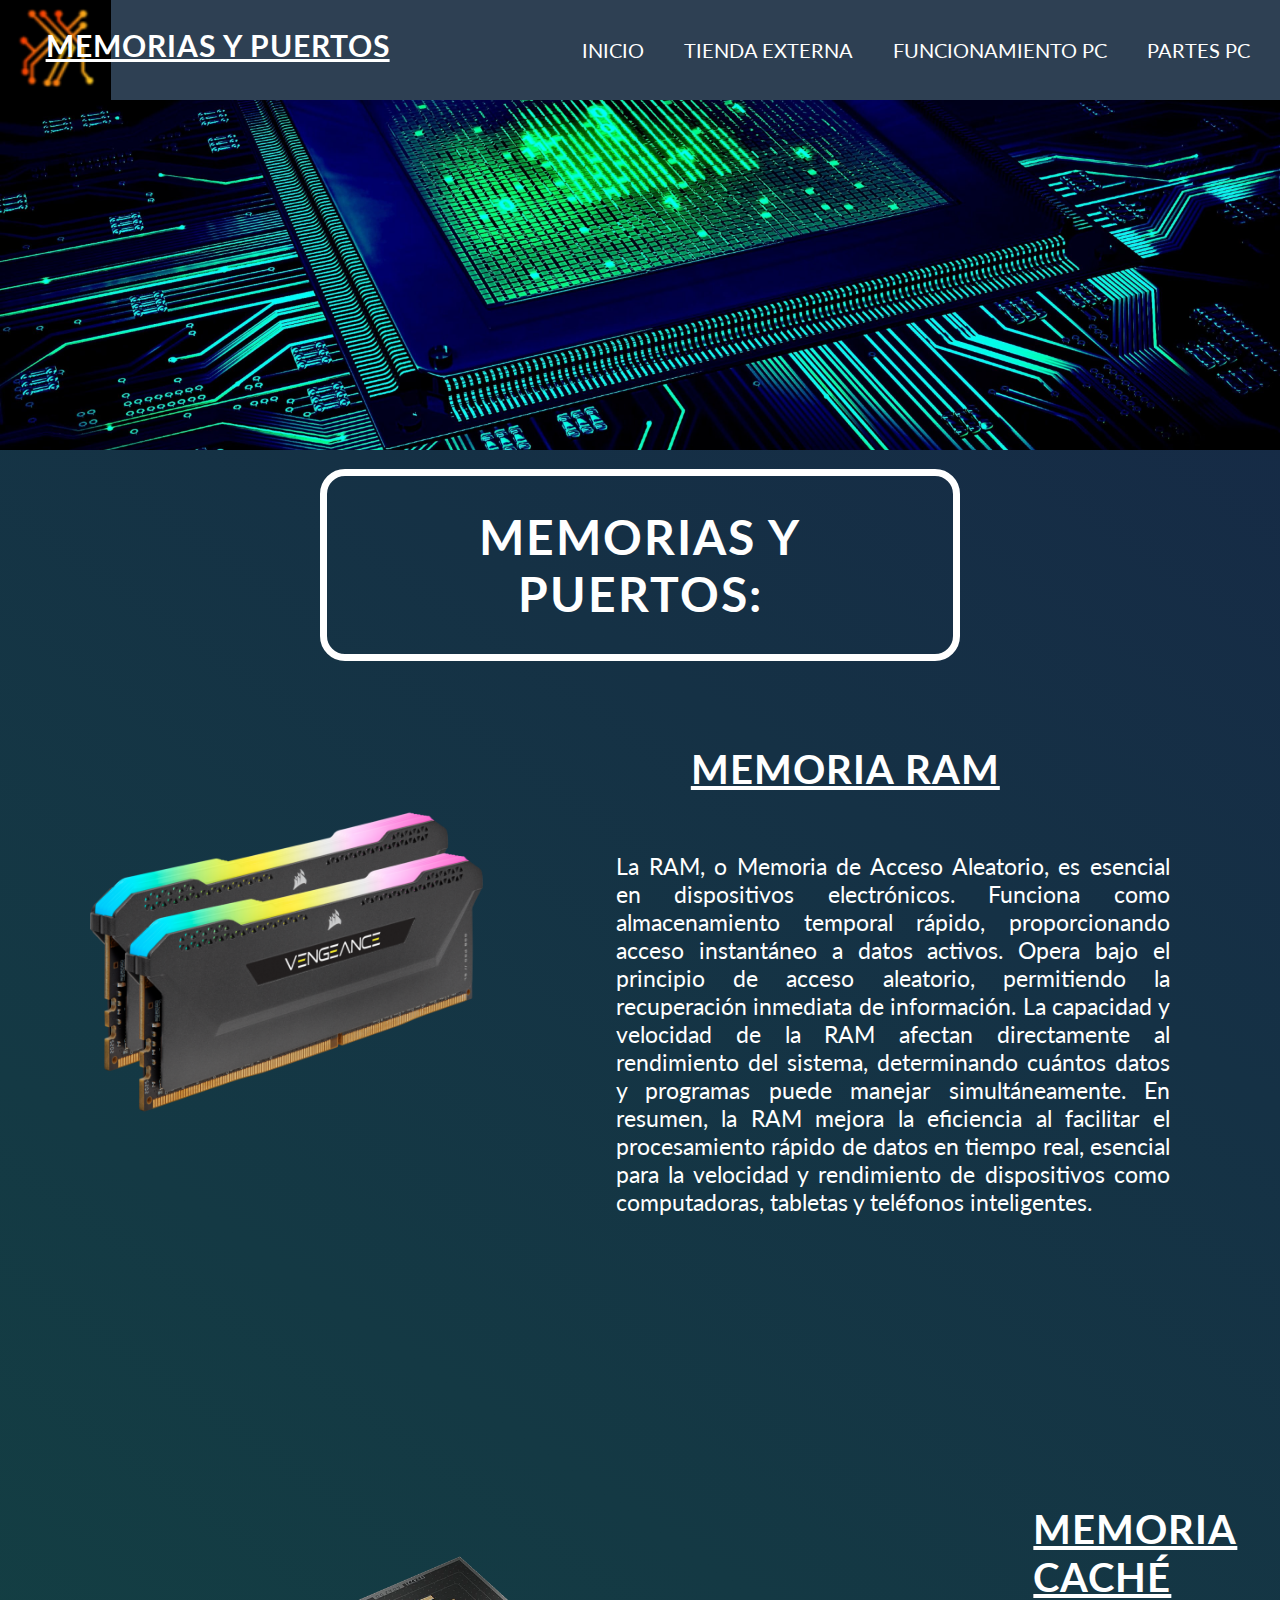
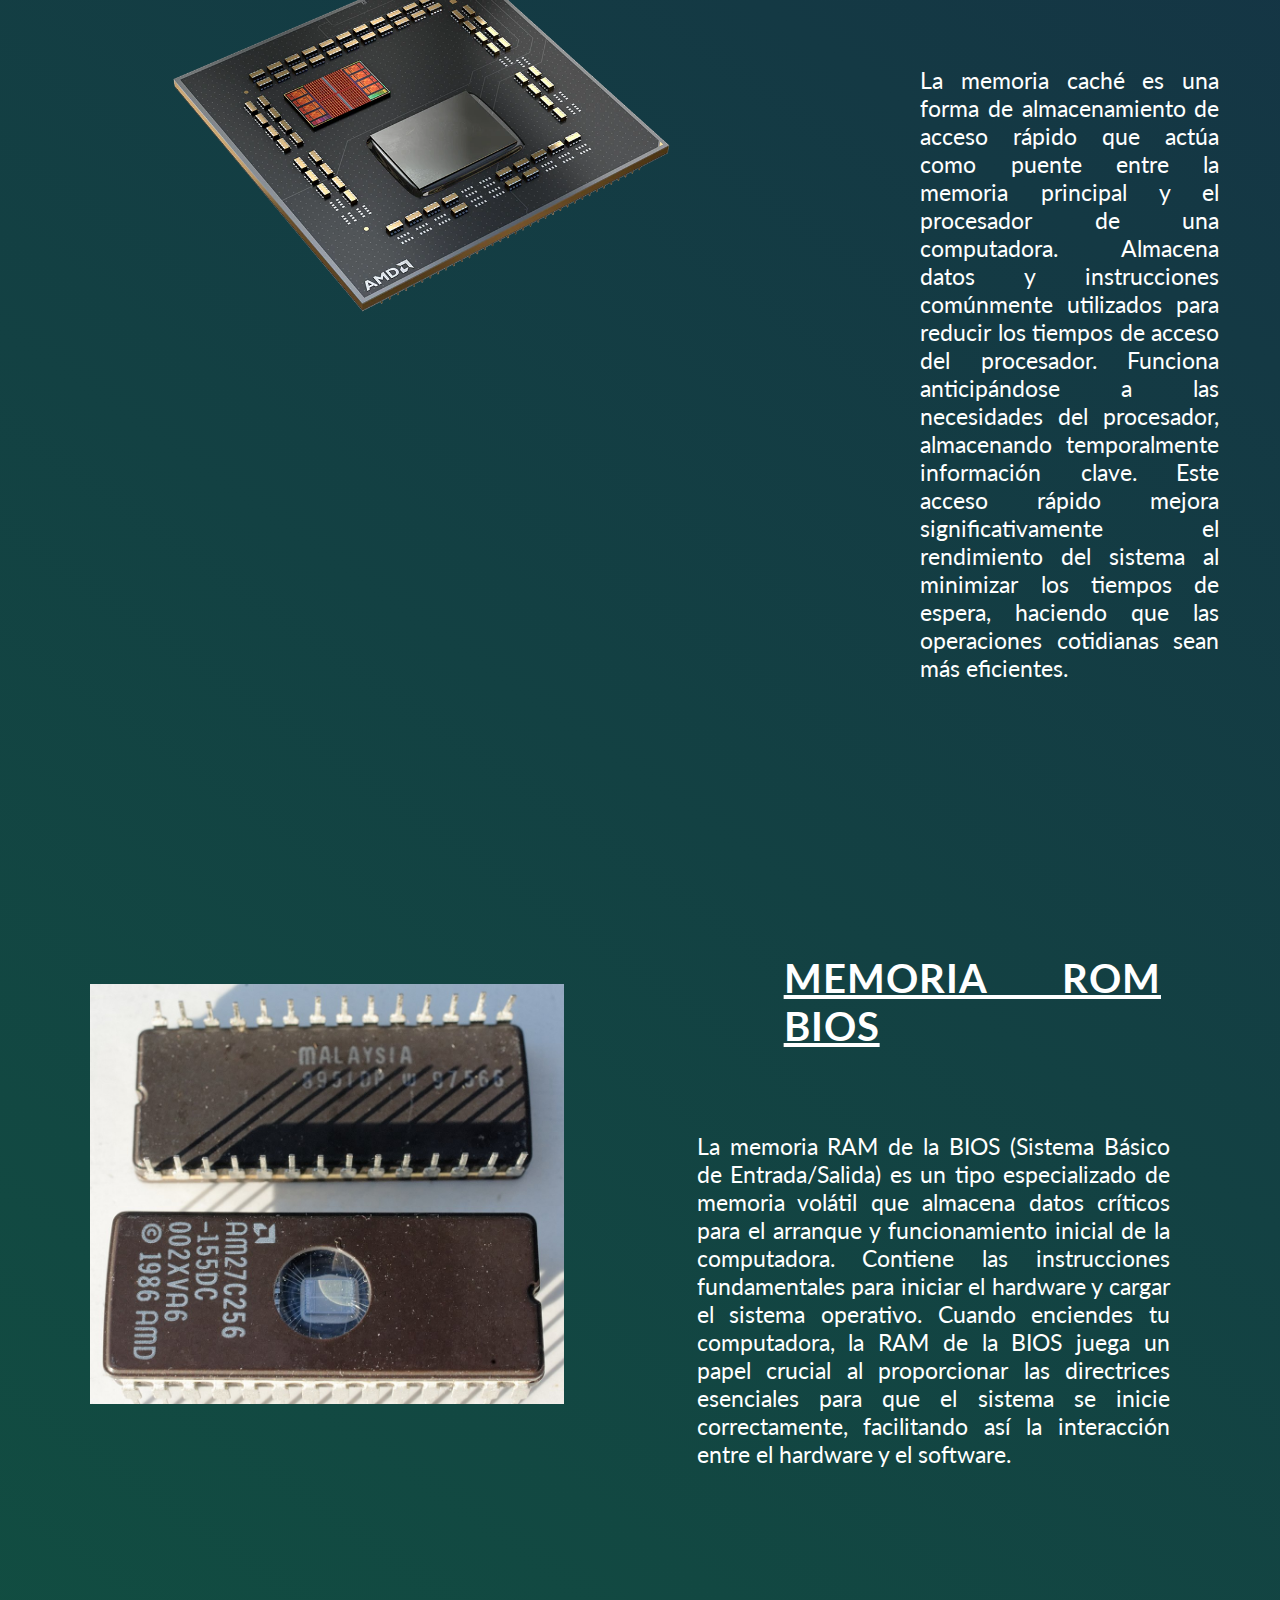
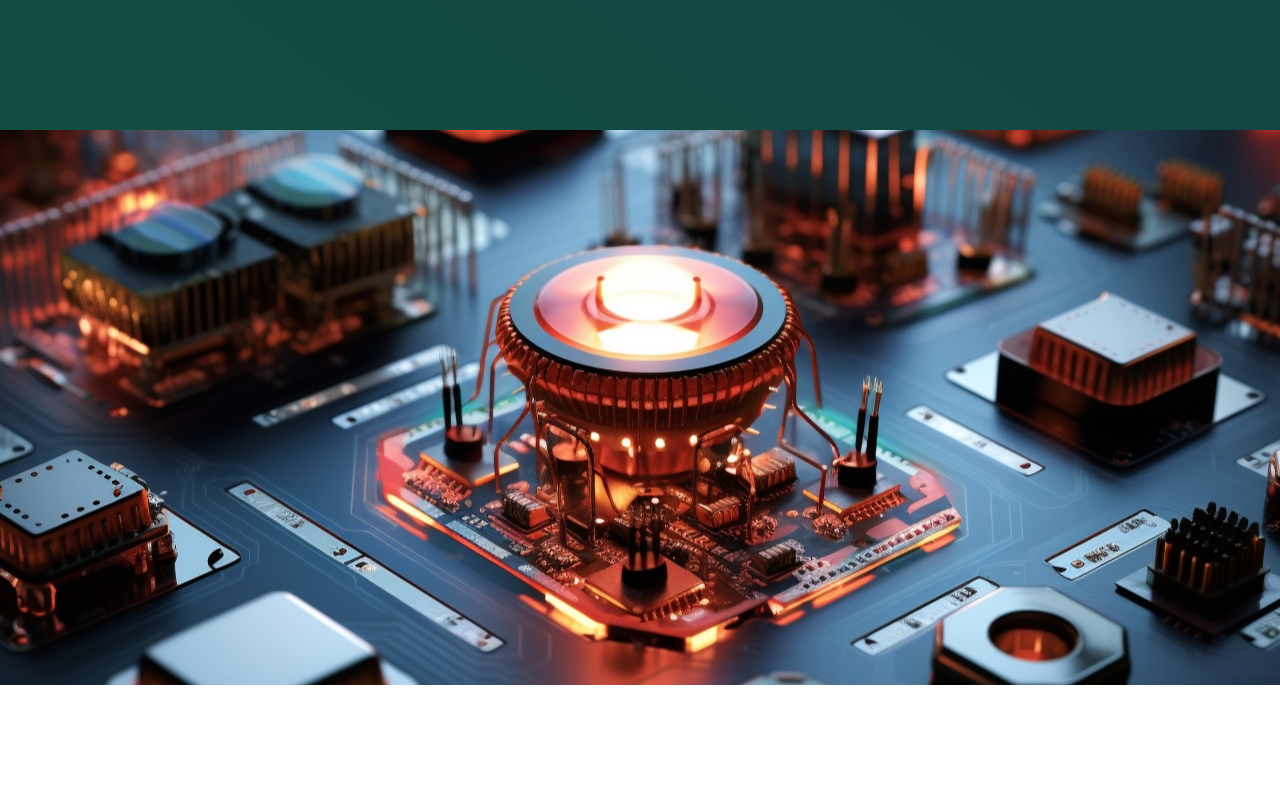
<file: index4.html>
<!DOCTYPE html>
<html lang="es">
<head>
	<meta charset="UTF-8">
	<meta http-equiv="X-UA-Compatible" content="IE=edge">
	<meta name="viewport" content="width=device-width, initial-scale=1.0">
	<title>HardWhere</title>
	<link rel="stylesheet" href="https://fonts.googleapis.com/icon?family=Material+Icons">
	<link rel="preconnect" href="https://fonts.googleapis.com">
    <link rel="preconnect" href="https://fonts.gstatic.com" crossorigin>
    <link href="https://fonts.googleapis.com/css2?family=Lato&display=swap" rel="stylesheet">
    <link rel="stylesheet" href="defini4.css">
	<link rel="icon" type="image/png" href="img/logo.png"/>
</head>
<body>
     <div class="head">
	  <div class="logo">
	      <img src="img/logo.png" height="104">
		  <h3><u>Memorias y puertos</u></h3>
	  </div>
	    <nav class="navbar">
	       <a href="index.html">Inicio</a>
		   <a href="https://www.pccomponentes.com/" target="_blank">Tienda externa</a>
		   <a href="index2.html">Funcionamiento PC</a>
		   <a href="index3.html">Partes PC</a>
        </nav>
	  </div>
	 
	 <header class="content header"></header>
	 
   <section class="content sau">
          
       <h1>Memorias y puertos:</h1>

     <div class="contenedor">
   
	  <img class="image" src="img/fotoram.jpg">

     <div>

          <h4>memoria ram</h4> 
		  <p>La RAM, o Memoria de Acceso Aleatorio, es esencial en dispositivos electrónicos. Funciona como almacenamiento temporal rápido, proporcionando acceso instantáneo a datos activos. Opera bajo el principio de acceso aleatorio, permitiendo la recuperación inmediata de información. La capacidad y velocidad de la RAM afectan directamente al rendimiento del sistema, determinando cuántos datos y programas puede manejar simultáneamente. En resumen, la RAM mejora la eficiencia al facilitar el procesamiento rápido de datos en tiempo real, esencial para la velocidad y rendimiento de dispositivos como computadoras, tabletas y teléfonos inteligentes.
          </p>

	 </div> 

	 </div>	

	   <div class="contenedor">
   
		<img class="image" src="img/fotocache.jpg">

	   <div>
  
			<h4>memoria caché</h4> 
            <p>La memoria caché es una forma de almacenamiento de acceso rápido que actúa como puente entre la memoria principal y el procesador de una computadora. Almacena datos y instrucciones comúnmente utilizados para reducir los tiempos de acceso del procesador. Funciona anticipándose a las necesidades del procesador, almacenando temporalmente información clave. Este acceso rápido mejora significativamente el rendimiento del sistema al minimizar los tiempos de espera, haciendo que las operaciones cotidianas sean más eficientes.</p>			
	   </div> 
  
	   </div>

	   <div class="contenedor">
   
		<img class="image" src="img/fotobios.jpg">
  
	   <div>
  
			<h4>memoria rom bios</h4> 
            <p>La memoria RAM de la BIOS (Sistema Básico de Entrada/Salida) es un tipo especializado de memoria volátil que almacena datos críticos para el arranque y funcionamiento inicial de la computadora. Contiene las instrucciones fundamentales para iniciar el hardware y cargar el sistema operativo. Cuando enciendes tu computadora, la RAM de la BIOS juega un papel crucial al proporcionar las directrices esenciales para que el sistema se inicie correctamente, facilitando así la interacción entre el hardware y el software.</p>		
	   </div> 
  
	   </div>

	   <div class="contenedor">
   
		<img class="image" src="img/fotocmos.jpg">
  
	   <div>
  
			<h4>memoria ram cmos</h4> 
                <p>La memoria ROM CMOS (Complementary Metal-Oxide-Semiconductor) es un tipo de memoria de solo lectura que retiene datos cruciales incluso cuando la computadora está apagada. Almacena la configuración del sistema y la información de fecha y hora, proporcionando datos persistentes. La tecnología CMOS requiere una pequeña cantidad de energía, generalmente suministrada por una batería, para mantener la integridad de los datos cuando la computadora está apagada. Esto asegura que la configuración del sistema permanezca intacta, permitiendo una rápida y precisa inicialización durante el arranque.</p>
	   </div> 
  
	   </div>
   
    </section>
	<!-- CAMBIAR FUENTE DE TEXTO -->	

	<section class="content contact">
	  	
	</section>
</body>
</html>
</file>
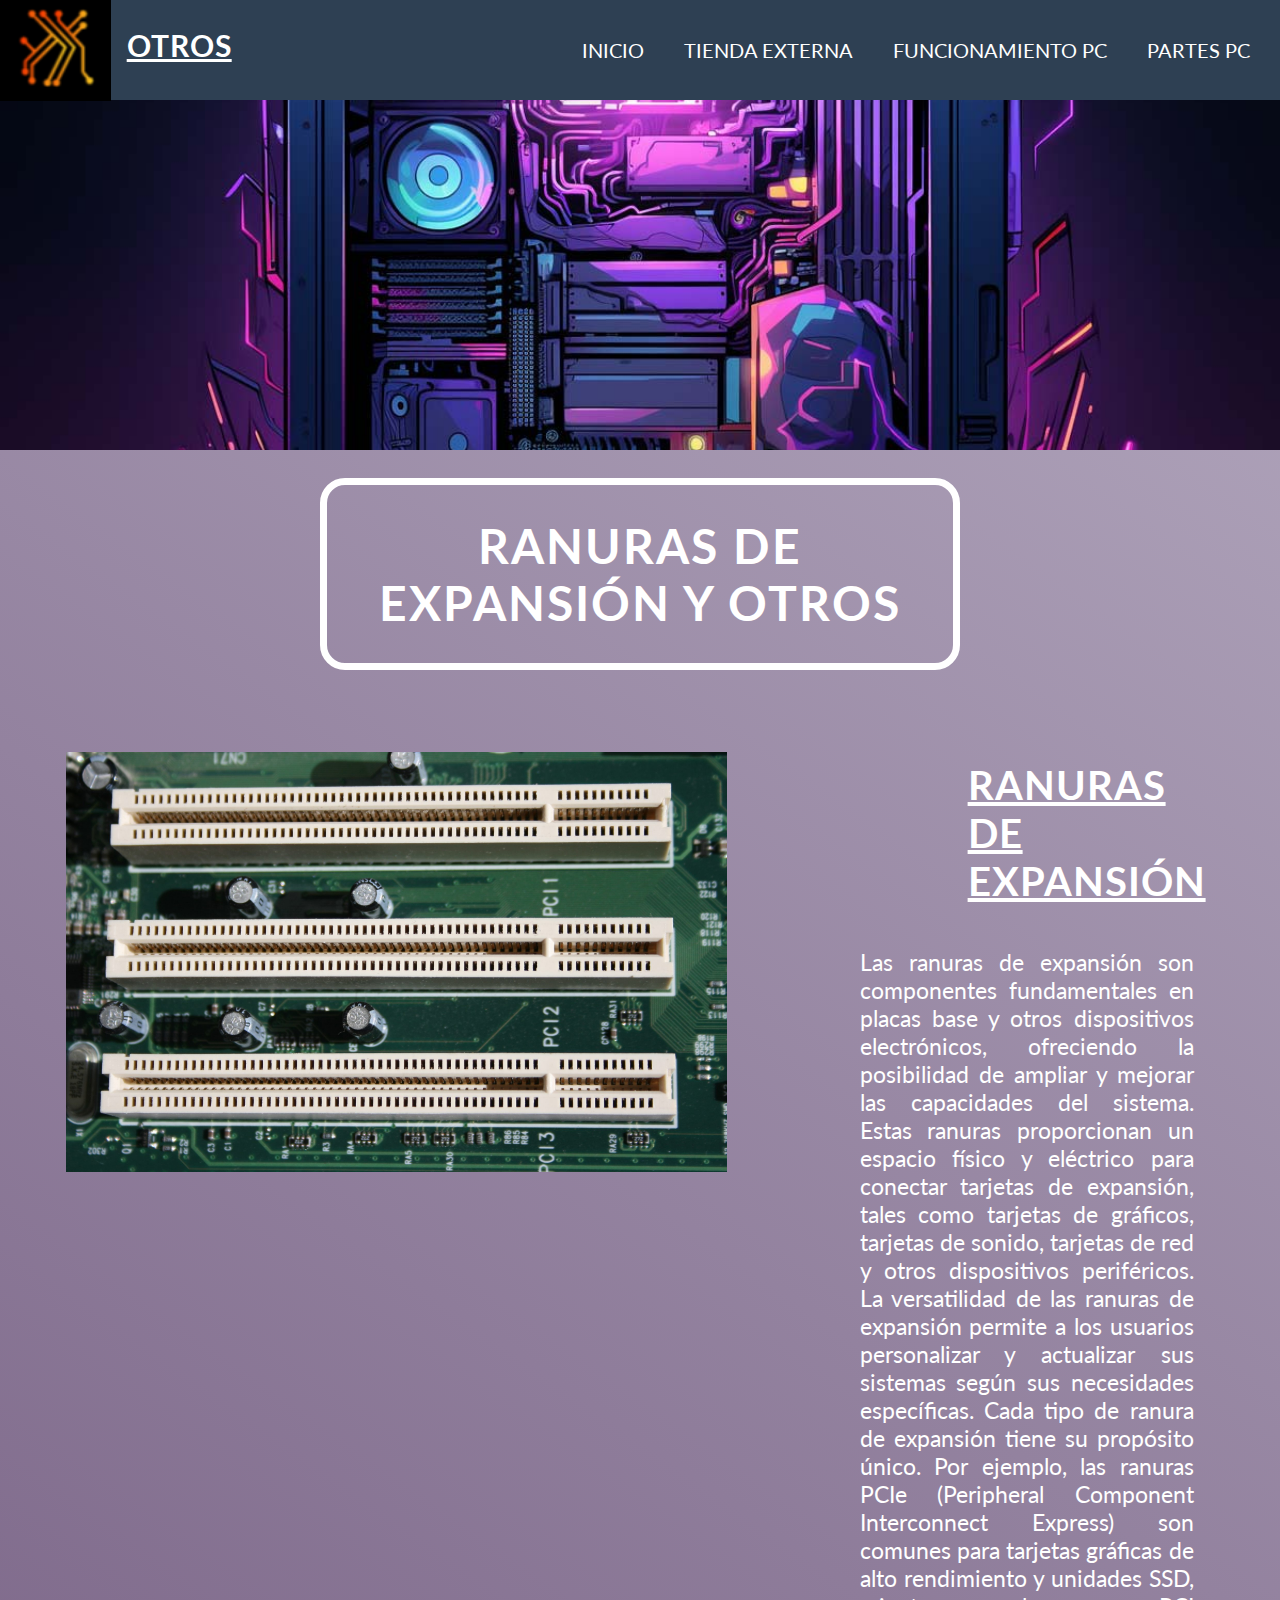
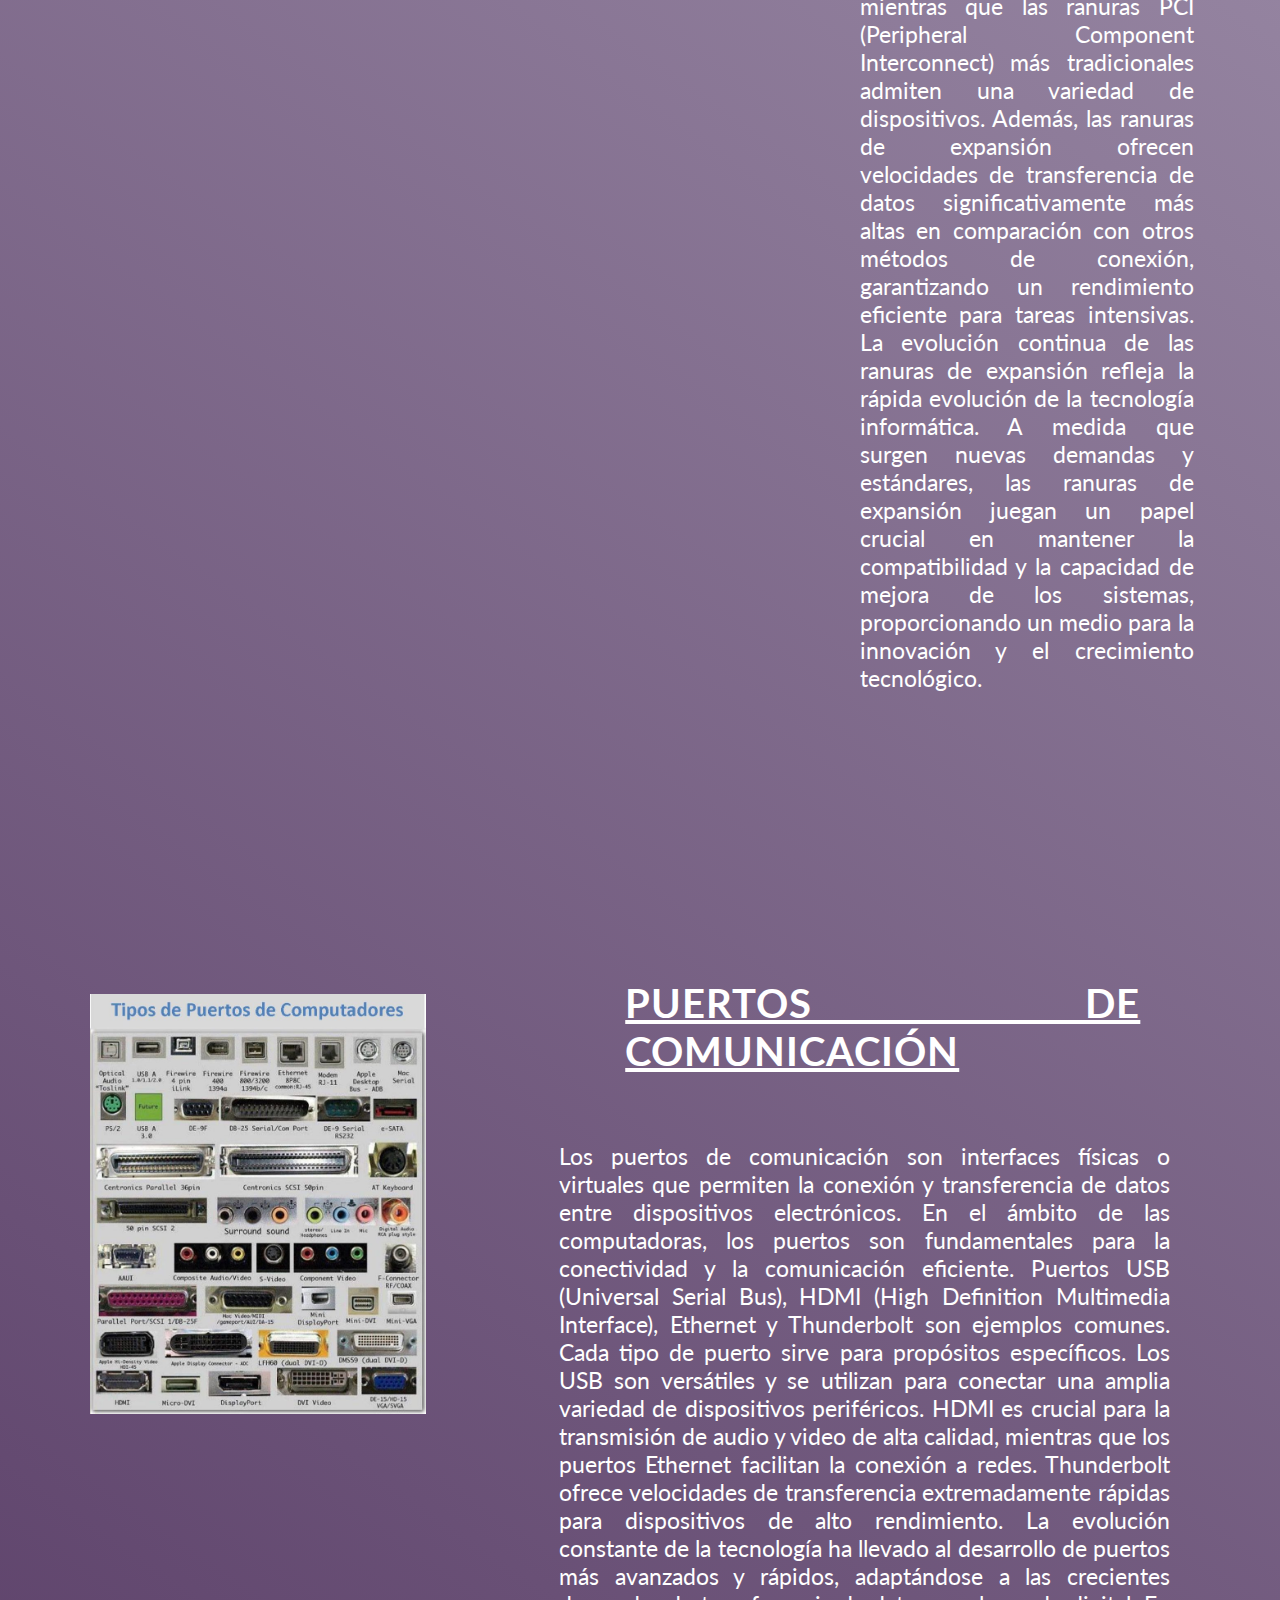
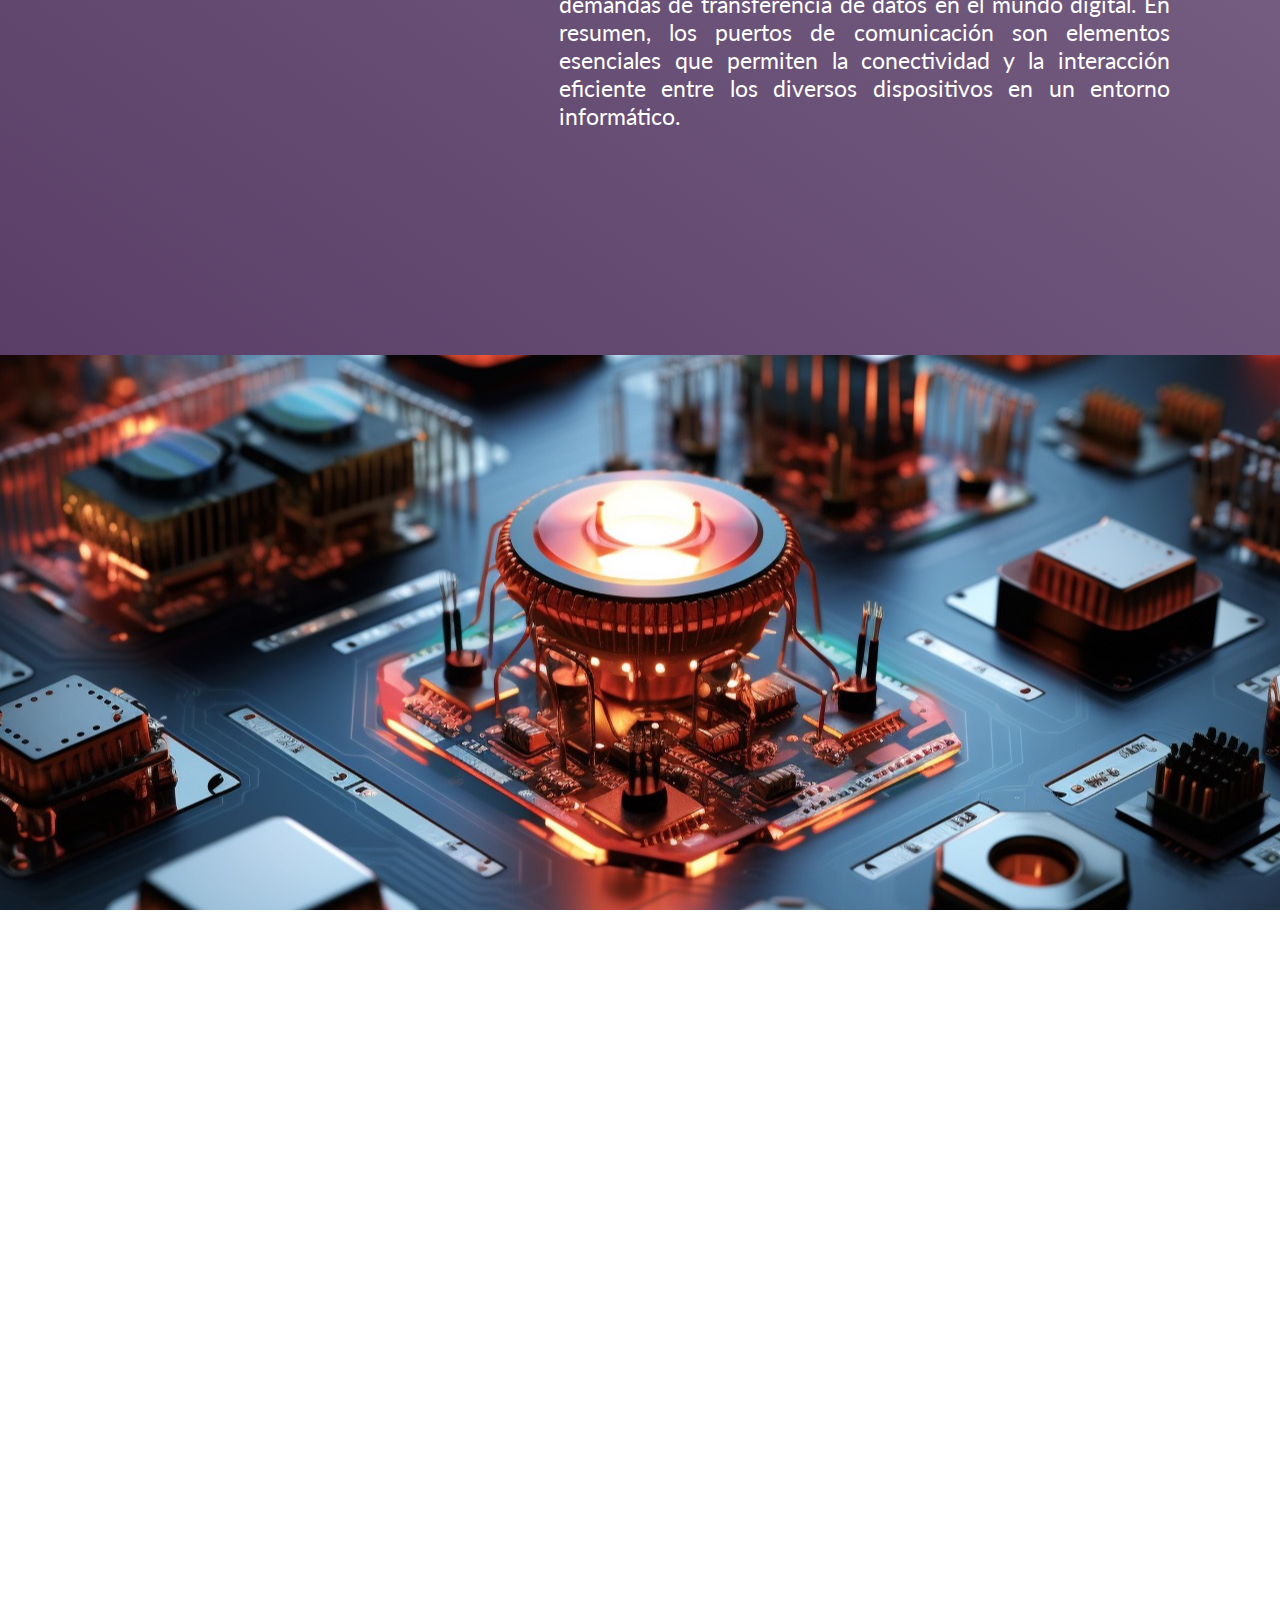
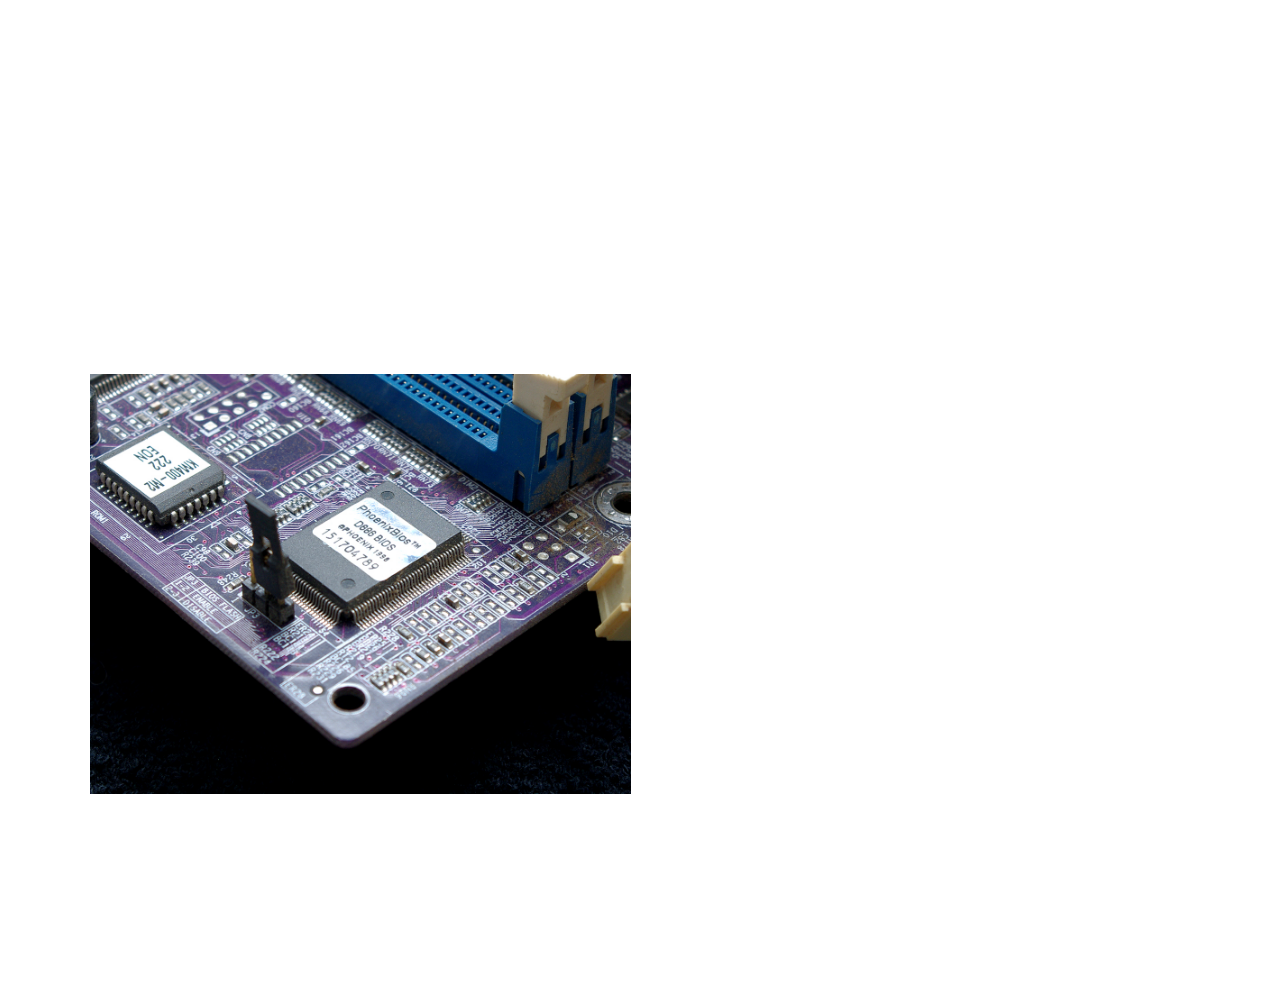
<file: index5.html>
<!DOCTYPE html>
<html lang="es">
<head>
	<meta charset="UTF-8">
	<meta http-equiv="X-UA-Compatible" content="IE=edge">
	<meta name="viewport" content="width=device-width, initial-scale=1.0">
	<title>HardWhere</title>
	<link rel="stylesheet" href="https://fonts.googleapis.com/icon?family=Material+Icons">
	<link rel="preconnect" href="https://fonts.googleapis.com">
    <link rel="preconnect" href="https://fonts.gstatic.com" crossorigin>
    <link href="https://fonts.googleapis.com/css2?family=Lato&display=swap" rel="stylesheet">
    <link rel="stylesheet" href="defini5.css">
	<link rel="icon" type="image/png" href="img/logo.png"/>
</head>
<body>
     <div class="head">
	  <div class="logo">
	      <img src="img/logo.png" height="104">
		  <h3><u>Otros</u></h3>
	  </div>
	    <nav class="navbar">
	       <a href="index.html">Inicio</a>
		   <a href="https://www.pccomponentes.com/" target="_blank">Tienda externa</a>
		   <a href="index2.html">Funcionamiento PC</a>
		   <a href="index3.html">Partes PC</a>
        </nav>
	  </div>
	 
	 <header class="content header"></header>
	 
   <section class="content sau">
          
       <h1>Ranuras de expansión y otros</h1>

     <div class="contenedor">
   
	  <img class="image" src="img/fotoexpansion.jpg">

     <div>

          <h4>ranuras de expansión</h4> 
		  <p>Las ranuras de expansión son componentes fundamentales en placas base y otros dispositivos electrónicos, ofreciendo la posibilidad de ampliar y mejorar las capacidades del sistema. Estas ranuras proporcionan un espacio físico y eléctrico para conectar tarjetas de expansión, tales como tarjetas de gráficos, tarjetas de sonido, tarjetas de red y otros dispositivos periféricos. La versatilidad de las ranuras de expansión permite a los usuarios personalizar y actualizar sus sistemas según sus necesidades específicas.

			Cada tipo de ranura de expansión tiene su propósito único. Por ejemplo, las ranuras PCIe (Peripheral Component Interconnect Express) son comunes para tarjetas gráficas de alto rendimiento y unidades SSD, mientras que las ranuras PCI (Peripheral Component Interconnect) más tradicionales admiten una variedad de dispositivos. Además, las ranuras de expansión ofrecen velocidades de transferencia de datos significativamente más altas en comparación con otros métodos de conexión, garantizando un rendimiento eficiente para tareas intensivas.
			
			La evolución continua de las ranuras de expansión refleja la rápida evolución de la tecnología informática. A medida que surgen nuevas demandas y estándares, las ranuras de expansión juegan un papel crucial en mantener la compatibilidad y la capacidad de mejora de los sistemas, proporcionando un medio para la innovación y el crecimiento tecnológico.</p>

	 </div> 

	 </div>	

	   <div class="contenedor">
   
		<img class="image" src="img/fotocomunicación.jpg">

	   <div>
  
			<h4>puertos de comunicación</h4> 
             <p>Los puertos de comunicación son interfaces físicas o virtuales que permiten la conexión y transferencia de datos entre dispositivos electrónicos. En el ámbito de las computadoras, los puertos son fundamentales para la conectividad y la comunicación eficiente. Puertos USB (Universal Serial Bus), HDMI (High Definition Multimedia Interface), Ethernet y Thunderbolt son ejemplos comunes.

                Cada tipo de puerto sirve para propósitos específicos. Los USB son versátiles y se utilizan para conectar una amplia variedad de dispositivos periféricos. HDMI es crucial para la transmisión de audio y video de alta calidad, mientras que los puertos Ethernet facilitan la conexión a redes. Thunderbolt ofrece velocidades de transferencia extremadamente rápidas para dispositivos de alto rendimiento.
                
                La evolución constante de la tecnología ha llevado al desarrollo de puertos más avanzados y rápidos, adaptándose a las crecientes demandas de transferencia de datos en el mundo digital. En resumen, los puertos de comunicación son elementos esenciales que permiten la conectividad y la interacción eficiente entre los diversos dispositivos en un entorno informático.</p>
		
       </div> 
  
	   </div>

	   <div class="contenedor">
   
		<img class="image" src="img/fotomicro.jpg">
  
	   <div>
  
			<h4>dispositivos de entrada</h4> 
	         <p>Los dispositivos de entrada son componentes esenciales en la interacción entre los usuarios y las computadoras, permitiendo la entrada de datos y comandos. Estos dispositivos desempeñan un papel crucial al facilitar la comunicación y el control sobre las operaciones informáticas. Teclados y ratones son dispositivos de entrada comunes, proporcionando métodos eficientes para introducir texto y navegar por interfaces de usuario.

                En la era digital actual, los dispositivos táctiles también han ganado relevancia, permitiendo interacciones intuitivas a través de pantallas sensibles al tacto. Además, otros dispositivos de entrada incluyen escáneres, cámaras web y micrófonos, que posibilitan la entrada de información desde el entorno físico o la captura de datos multimedia.
                
                La evolución constante de la tecnología ha introducido dispositivos de entrada más avanzados, como lápices ópticos y reconocimiento de voz, que ofrecen métodos alternativos e inclusivos de interacción. La variedad de dispositivos de entrada refleja la diversidad de tareas y aplicaciones informáticas, proporcionando opciones adaptativas para satisfacer las necesidades cambiantes de los usuarios. En resumen, los dispositivos de entrada son la puerta de acceso a la capacidad de procesamiento de las computadoras, permitiendo una interacción eficiente y enriquecedora en el mundo digital.</p>
		</div> 
  
	   </div>

	   <div class="contenedor">
   
		<img class="image" src="img/fotocmos.jpg">
  
	   <div>
  
			<h4>memoria ram cmos</h4> 
                <p>La memoria ROM CMOS (Complementary Metal-Oxide-Semiconductor) es un tipo de memoria de solo lectura que retiene datos cruciales incluso cuando la computadora está apagada. Almacena la configuración del sistema y la información de fecha y hora, proporcionando datos persistentes. La tecnología CMOS requiere una pequeña cantidad de energía, generalmente suministrada por una batería, para mantener la integridad de los datos cuando la computadora está apagada. Esto asegura que la configuración del sistema permanezca intacta, permitiendo una rápida y precisa inicialización durante el arranque.</p>
	   </div> 
  
	   </div>
   
    </section>
	<!-- CAMBIAR FUENTE DE TEXTO -->	

	<section class="content contact">
	  	
	</section>
</body>
</html>
</file>
<file: defini.css>
::selection {
	
    background: black;
    color: lightgreen;
    text-shadow: 1px 1px #fff;
}

* {
    margin: 0;
    padding: 0;
}

section {
    width: 100%;
    height: 100vh;
    color: #fff;
    background: linear-gradient(35deg,#BF8C0D,#E67E22,#8E44AD);
    background-size: 400% 400%;
    position: relative;
    animation: cambiar 6s ease-in-out infinite;
}

h1 {
    font-size: 1rem;
    letter-spacing: 2px;
    border: solid 7px #fff;
    border-radius: 25px;
    position: absolute;
    top: 15%;
    left: 50%;
    transform: translate(-50%,-50%);
    padding: 2rem 3rem;
  
}

h3 {
    font-size: 35px;
    letter-spacing: 2px;
    position: absolute;
    top: 48%;
    left: 23%;
    transform: translate(-50%,-50%);
    padding: 2rem 3rem;

}


@keyframes cambiar {
    0% {
        background-position: 0 50%;
    }

    50% {
        background-position: 100% 50%;
    }

    100% {
        background-position: 0 50%;
    }
}

*{

    margin: 0;
    padding: 0;
    border: 0;
    font-size: 100%;
    vertical-align: baseline;

}

body {

    text-align: center;
    font-family: 'Lato', sans-serif;

}

.head {
    display: flex;
    align-items: center;
    justify-content: space-between;
    height: 100px;
    width: 100%;
    position: fixed;
    background: #2E4053;
    z-index: 100;

}

.navbar {

    display: flex;
    margin-right: 10px;

}

.logo {

    margin: 0;
    color: #fff;
    text-transform: uppercase;
    
}

.logo a {

    text-decoration: none;

}

.navbar a {

    display: block;
    padding: 23px 20px;
    color: white;
    text-decoration: none;
    text-transform: uppercase;
    font-size: 20px;
}

.navbar a:hover {
        background: #5D6D7E;
    }

.header {
    display: flex;
    justify-content: left;
    align-items: center;
}

.header {
    height: 60vh !important;
    background: url(img/procesador4.jpeg) no-repeat center;
    background-size: cover;

}

.title {

    margin-bottom: 40px;
    font-size: 40px;
    font-weight: 600;
    text-transform: uppercase;

}

p {
    text-align: center;
    margin-bottom: 3px;
    font-size: 23px;
    text-align: justify;
    margin-right: 50px;
    margin-left: 50px;
    margin-top: 140px;
    padding: 0 100px;
}

.btn {

    display: inline-block;
    padding: 40px 90px;
    border: 2px solid #A93226;
    color: #fff;
    text-decoration: none;
    background: #A93226;
    position: relative;
 
}

.btn:hover {

    background: none;

}

.btn-home {

    display: flex;

}

.btn-home {

    margin-bottom: 300px;
    margin-right: 145vh;

}

.content {

    height: 80vh;
    display: flex;
    flex-direction: column;
    justify-content: center;
    align-items: center;
    color: #fff;

}

.box-container {

    display: flex;
    justify-content: center;
    flex-wrap: wrap;
    text-align: center;

}

.box-container .box {

    height: 15rem;
    width: 20rem;
    background: #8E44AD;
    text-align: center;
    border-radius: 1rem;
    box-shadow: 0 .3rem 5rem #A93226;
    margin: 2rem;

}

    .box-container .box i {
        height: 5rem;
        width: 2rem;
        line-height: 5rem;
        text-align: center;
        border-radius: 50%;
        color: #fff;
        background: #8E44AD;
        font-size: 2rem;
        margin: 1rem 0;
    }

    .box-container .box h3 {

        font-size: 20px;
        color: #8E44AD;

    }

.box-container .box p{

    font-size: 16px;
    padding: 0 15px;

}

.contact {

    background: url(img/procesador5.jpeg) no-repeat center;
    padding-top: 150px;
    padding-bottom: 0;
    height: 45vh;
   background-color: #2E4053;
}
</file>
<file: defini2.css>
::selection {
	
    background: black;
    color: lightgreen;
    text-shadow: 1px 1px #fff;
}

* {
    margin: 0;
    padding: 0;
}

section {
    width: 100%;
    height: 100vh;
    color: #fff;
    background: linear-gradient(35deg,#944403,#b30303,#f1f0f1);
    background-size: 400% 400%;
    position: relative;
    animation: cambiar 6s ease-in-out infinite;
}

h1 {
    font-size: 2rem;
    letter-spacing: 2px;
    border: solid 7px #fff;
    border-radius: 25px;
    position: absolute;
    top: 4%;
    left: 50%;
    transform: translate(-50%,-50%);
    padding: 2rem 3rem;
    text-transform: uppercase;
  
}

h3 {
    font-size: 30px;
    letter-spacing: 1px;
    position: absolute;
    top: 45%;
    left: 23%;
    transform: translate(-50%,-50%);
    font-family: 'Lato', sans-serif;
}

h4 {
    font-size: 40px;
    letter-spacing: 1px;
    position: relative;
    top: 11%;
    left: 36%;
    transform: translate(-50%,-50%);
    padding: 2rem 3rem;
    font-family: 'Lato', sans-serif;
    text-transform: uppercase;
    text-decoration: underline;
}

@keyframes cambiar {
    0% {
        background-position: 0 50%;
    }

    50% {
        background-position: 100% 50%;
    }

    100% {
        background-position: 0 50%;
    }
}

*{

    margin: 0;
    padding: 0;
    border: 0;
    font-size: 100%;
    vertical-align: baseline;

}

body {

    text-align: center;
    font-family: 'Lato', sans-serif;


}

.head {
    display: flex;
    align-items: center;
    justify-content: space-between;
    height: 100px;
    width: 100%;
    position: fixed;
    background: #2E4053;
    z-index: 100;

}

.contenedor {

    display: flex;
    justify-content: center;
    text-align: justify;
    margin-left: 90px;
    margin-top: 290px;
}

p {
    font-size: 23px;
    font-family: 'Lato', sans-serif;
    position: relative;
    right: 110px;
}

.image {

    width: 850px;
    height: 460px;
    margin-right: 27vh;
    position: relative;
}

.navbar {

    display: flex;
    margin-right: 10px;

}

.logo {

    margin: 0;
    color: #fff;
    text-transform: uppercase;
    
}

.logo a {

    text-decoration: none;

}

.navbar a {

    display: block;
    padding: 23px 20px;
    color: white;
    text-decoration: none;
    text-transform: uppercase;
    font-size: 20px;
}

.navbar a:hover {
        background: #5D6D7E;
    }

.header {
    display: flex;
    justify-content: left;
    align-items: center;
}

.header {
    height: 50vh !important;
    background: url(img/spider.jpg) no-repeat center;
    background-size: cover;

}

.title {

    margin-bottom: 40px;
    font-size: 40px;
    font-weight: 600;
    text-transform: uppercase;

}

.btn {

    display: inline-block;
    padding: 40px 80px;
    border: 2px solid #A93226;
    color: #fff;
    text-decoration: none;
    background: #A93226;
    position: relative;
 
}

.btn:hover {

    background: none;

}

.btn-home {

    display: flex;

}

.btn-home {

    margin-bottom: 300px;
    margin-right: 145vh;

}

.content {

    height: 450vh;
    display: flex;
    flex-direction: column;
    color: #fff;

}

.box-container {

    display: flex;
    justify-content: center;
    flex-wrap: wrap;
    text-align: center;

}

.box-container .box {

    height: 15rem;
    width: 20rem;
    background: #8E44AD;
    text-align: center;
    border-radius: 1rem;
    box-shadow: 0 .3rem 5rem #A93226;
    margin: 2rem;

}

    .box-container .box i {
        height: 5rem;
        width: 2rem;
        line-height: 5rem;
        text-align: center;
        border-radius: 50%;
        color: #fff;
        background: #8E44AD;
        font-size: 2rem;
        margin: 1rem 0;
    }

    .box-container .box h3 {

        font-size: 20px;
        color: #8E44AD;

    }

.box-container .box p{

    font-size: 16px;
    padding: 0 15px;

}

.contact {

    background: url(img/procesador5.jpeg) no-repeat center;
    padding-top: 150px;
    padding-bottom: 0;
    height: 45vh;
   background-color: #2E4053;
}
</file>
<file: defini3.css>
::selection {
	
    background: black;
    color: lightgreen;
    text-shadow: 1px 1px #fff;
}

* {
    margin: 0;
    padding: 0;
}

section {
    width: 100%;
    height: 100vh;
    color: #fff;
    background: linear-gradient(35deg,#944403,#c40404,#f9f8fa);
    background-size: 400% 400%;
    position: relative;
    animation: cambiar 6s ease-in-out infinite;
}

h1 {
    font-size: 2rem;
    letter-spacing: 2px;
    border: solid 7px #fff;
    border-radius: 25px;
    position: absolute;
    top: 3%;
    left: 50%;
    transform: translate(-50%,-50%);
    padding: 2rem 3rem;
    text-transform: uppercase;
  
}

h3 {
    font-size: 30px;
    letter-spacing: 1px;
    position: absolute;
    top: 45%;
    left: 18%;
    transform: translate(-50%,-50%);
    font-family: 'Lato', sans-serif;
}

h4 {
    font-size: 40px;
    letter-spacing: 1px;
    position: relative;
    top: 6%;
    left: 35%;
    transform: translate(-50%,-50%);
    padding: 2rem 3rem;
    font-family: 'Lato', sans-serif;
    text-transform: uppercase;
    text-decoration: underline;
}

@keyframes cambiar {
    0% {
        background-position: 0 50%;
    }

    50% {
        background-position: 100% 50%;
    }

    100% {
        background-position: 0 50%;
    }
}

*{

    margin: 0;
    padding: 0;
    border: 0;
    font-size: 100%;
    vertical-align: baseline;

}

body {

    text-align: center;
    font-family: 'Lato', sans-serif;


}

.head {
    display: flex;
    align-items: center;
    justify-content: space-between;
    height: 100px;
    width: 100%;
    position: fixed;
    background: #2E4053;
    z-index: 100;

}

.contenedor {

    display: flex;
    justify-content: center;
    text-align: justify;
    margin-left: 90px;
    margin-top: 290px;
}

p {
    font-size: 23px;
    font-family: 'Lato', sans-serif;
    position: relative;
    right: 110px;
}

li {
    font-size: 23px;
    font-family: 'Lato', sans-serif;
    position: relative;
    right: 90px;
    padding: 5px;
}

.image {

    width: 850px;
    height: 460px;
    margin-right: 27vh;
    position: relative;
    margin-top: 12%;
}

.navbar {

    display: flex;
    margin-right: 10px;

}

.logo {

    margin: 0;
    color: #fff;
    text-transform: uppercase;
    
}

.logo a {

    text-decoration: none;

}

.navbar a {

    display: block;
    padding: 23px 20px;
    color: white;
    text-decoration: none;
    text-transform: uppercase;
    font-size: 20px;
}

.navbar a:hover {
        background: #5D6D7E;
    }

.header {
    display: flex;
    justify-content: left;
    align-items: center;
}

.header {
    height: 50vh !important;
    background: url(img/spider.jpg) no-repeat center;
    background-size: cover;

}

.title {

    margin-bottom: 40px;
    font-size: 40px;
    font-weight: 600;
    text-transform: uppercase;

}

.btn {

    display: inline-block;
    padding: 40px 80px;
    border: 2px solid #A93226;
    color: #fff;
    text-decoration: none;
    background: #A93226;
    position: relative;
 
}

.btn:hover {

    background: none;

}

.btn-home {

    display: flex;

}

.btn-home {

    margin-bottom: 300px;
    margin-right: 145vh;

}

.content {

    height: 487vh;
    display: flex;
    flex-direction: column;
    color: #fff;

}

.box-container {

    display: flex;
    justify-content: center;
    flex-wrap: wrap;
    text-align: center;

}

.box-container .box {

    height: 15rem;
    width: 20rem;
    background: #8E44AD;
    text-align: center;
    border-radius: 1rem;
    box-shadow: 0 .3rem 5rem #A93226;
    margin: 2rem;

}

    .box-container .box i {
        height: 5rem;
        width: 2rem;
        line-height: 5rem;
        text-align: center;
        border-radius: 50%;
        color: #fff;
        background: #8E44AD;
        font-size: 2rem;
        margin: 1rem 0;
    }

    .box-container .box h3 {

        font-size: 20px;
        color: #8E44AD;

    }

.box-container .box p{

    font-size: 16px;
    padding: 0 15px;

}

.contact {

    background: url(img/procesador5.jpeg) no-repeat center;
    padding-top: 150px;
    padding-bottom: 0;
    height: 45vh;
   background-color: #2E4053;
}
</file>
<file: defini4.css>
::selection {
	
    background: black;
    color: lightgreen;
    text-shadow: 1px 1px #fff;
}

* {
    margin: 0;
    padding: 0;
}

section {
    width: 100%;
    height: 100vh;
    color: #fff;
    background: linear-gradient(35deg,#114129,#105840,#191249);
    background-size: 400% 400%;
    position: relative;
    animation: cambiar 6s ease-in-out infinite;
}

h1 {
    font-size: 3rem;
    letter-spacing: 2px;
    border: solid 7px #fff;
    border-radius: 25px;
    position: absolute;
    top: 4%;
    left: 50%;
    transform: translate(-50%,-50%);
    padding: 2rem 3rem;
    text-transform: uppercase;
  
}

h3 {
    font-size: 30px;
    letter-spacing: 1px;
    position: absolute;
    top: 45%;
    left: 17%;
    transform: translate(-50%,-50%);
    font-family: 'Lato', sans-serif;
}

h4 {
    font-size: 40px;
    letter-spacing: 1px;
    position: relative;
    top: 6%;
    left: 35%;
    transform: translate(-50%,-50%);
    padding: 2rem 3rem;
    font-family: 'Lato', sans-serif;
    text-transform: uppercase;
    text-decoration: underline;
}

@keyframes cambiar {
    0% {
        background-position: 0 50%;
    }

    50% {
        background-position: 100% 50%;
    }

    100% {
        background-position: 0 50%;
    }
}

*{

    margin: 0;
    padding: 0;
    border: 0;
    font-size: 100%;
    vertical-align: baseline;

}

body {

    text-align: center;
    font-family: 'Lato', sans-serif;


}

.head {
    display: flex;
    align-items: center;
    justify-content: space-between;
    height: 100px;
    width: 100%;
    position: fixed;
    background: #2E4053;
    z-index: 100;

}

.contenedor {

    display: flex;
    justify-content: center;
    text-align: justify;
    margin-left: 90px;
    margin-top: 290px;
}

p {
    font-size: 23px;
    font-family: 'Lato', sans-serif;
    position: relative;
    right: 110px;
}

li {
    font-size: 23px;
    font-family: 'Lato', sans-serif;
    position: relative;
    right: 90px;
    padding: 5px;
}

.image {

    width: 850px;
    height: 420px;
    margin-right: 27vh;
    position: relative;
    margin-top: 1%;
}

.navbar {

    display: flex;
    margin-right: 10px;

}

.logo {

    margin: 0;
    color: #fff;
    text-transform: uppercase;
    
}

.logo a {

    text-decoration: none;

}

.navbar a {

    display: block;
    padding: 23px 20px;
    color: white;
    text-decoration: none;
    text-transform: uppercase;
    font-size: 20px;
}

.navbar a:hover {
        background: #5D6D7E;
    }

.header {
    display: flex;
    justify-content: left;
    align-items: center;
}

.header {
    height: 50vh !important;
    background: url(img/procesador6.jpg) no-repeat center;
    background-size: cover;

}

.title {

    margin-bottom: 40px;
    font-size: 40px;
    font-weight: 600;
    text-transform: uppercase;

}

.btn {

    display: inline-block;
    padding: 40px 80px;
    border: 2px solid #A93226;
    color: #fff;
    text-decoration: none;
    background: #A93226;
    position: relative;
 
}

.btn:hover {

    background: none;

}

.btn-home {

    display: flex;

}

.btn-home {

    margin-bottom: 300px;
    margin-right: 145vh;

}

.content {

    height: 320vh;
    display: flex;
    flex-direction: column;
    color: #fff;

}

.box-container {

    display: flex;
    justify-content: center;
    flex-wrap: wrap;
    text-align: center;

}

.box-container .box {

    height: 15rem;
    width: 20rem;
    background: #8E44AD;
    text-align: center;
    border-radius: 1rem;
    box-shadow: 0 .3rem 5rem #A93226;
    margin: 2rem;

}

    .box-container .box i {
        height: 5rem;
        width: 2rem;
        line-height: 5rem;
        text-align: center;
        border-radius: 50%;
        color: #fff;
        background: #8E44AD;
        font-size: 2rem;
        margin: 1rem 0;
    }

    .box-container .box h3 {

        font-size: 20px;
        color: #8E44AD;

    }

.box-container .box p{

    font-size: 16px;
    padding: 0 15px;

}

.contact {

    background: url(img/procesador5.jpeg) no-repeat center;
    padding-top: 150px;
    padding-bottom: 0;
    height: 45vh;
   background-color: #2E4053;
}
</file>
<file: defini5.css>
::selection {
	
    background: black;
    color: lightgreen;
    text-shadow: 1px 1px #fff;
}

* {
    margin: 0;
    padding: 0;
}

section {
    width: 100%;
    height: 100vh;
    color: #fff;
    background: linear-gradient(35deg,#42dee9,#3f1e4d,#e2e0ec);
    background-size: 400% 400%;
    position: relative;
    animation: cambiar 6s ease-in-out infinite;
}

h1 {
    font-size: 3rem;
    letter-spacing: 2px;
    border: solid 7px #fff;
    border-radius: 25px;
    position: absolute;
    top: 4%;
    left: 50%;
    transform: translate(-50%,-50%);
    padding: 2rem 3rem;
    text-transform: uppercase;
  
}

h3 {
    font-size: 30px;
    letter-spacing: 1px;
    position: absolute;
    top: 45%;
    left: 14%;
    transform: translate(-50%,-50%);
    font-family: 'Lato', sans-serif;
}

h4 {
    font-size: 40px;
    letter-spacing: 1px;
    position: relative;
    top: 6%;
    left: 35%;
    transform: translate(-50%,-50%);
    padding: 2rem 3rem;
    font-family: 'Lato', sans-serif;
    text-transform: uppercase;
    text-decoration: underline;
}

@keyframes cambiar {
    0% {
        background-position: 0 50%;
    }

    50% {
        background-position: 100% 50%;
    }

    100% {
        background-position: 0 50%;
    }
}

*{

    margin: 0;
    padding: 0;
    border: 0;
    font-size: 100%;
    vertical-align: baseline;

}

body {

    text-align: center;
    font-family: 'Lato', sans-serif;


}

.head {
    display: flex;
    align-items: center;
    justify-content: space-between;
    height: 100px;
    width: 100%;
    position: fixed;
    background: #2E4053;
    z-index: 100;

}

.contenedor {

    display: flex;
    justify-content: center;
    text-align: justify;
    margin-left: 90px;
    margin-top: 290px;
}

p {
    font-size: 23px;
    font-family: 'Lato', sans-serif;
    position: relative;
    right: 110px;
}

li {
    font-size: 23px;
    font-family: 'Lato', sans-serif;
    position: relative;
    right: 90px;
    padding: 5px;
}

.image {

    width: 850px;
    height: 420px;
    margin-right: 27vh;
    position: relative;
    margin-top: 1%;
}

.navbar {

    display: flex;
    margin-right: 10px;

}

.logo {

    margin: 0;
    color: #fff;
    text-transform: uppercase;
    
}

.logo a {

    text-decoration: none;

}

.navbar a {

    display: block;
    padding: 23px 20px;
    color: white;
    text-decoration: none;
    text-transform: uppercase;
    font-size: 20px;
}

.navbar a:hover {
        background: #5D6D7E;
    }

.header {
    display: flex;
    justify-content: left;
    align-items: center;
}

.header {
    height: 50vh !important;
    background: url(img/pcgaming.jpg) no-repeat center;
    background-size: cover;

}

.title {

    margin-bottom: 40px;
    font-size: 40px;
    font-weight: 600;
    text-transform: uppercase;

}

.btn {

    display: inline-block;
    padding: 40px 80px;
    border: 2px solid #A93226;
    color: #fff;
    text-decoration: none;
    background: #A93226;
    position: relative;
 
}

.btn:hover {

    background: none;

}

.btn-home {

    display: flex;

}

.btn-home {

    margin-bottom: 300px;
    margin-right: 145vh;

}

.content {

    height: 345vh;
    display: flex;
    flex-direction: column;
    color: #fff;

}

.box-container {

    display: flex;
    justify-content: center;
    flex-wrap: wrap;
    text-align: center;

}

.box-container .box {

    height: 15rem;
    width: 20rem;
    background: #8E44AD;
    text-align: center;
    border-radius: 1rem;
    box-shadow: 0 .3rem 5rem #A93226;
    margin: 2rem;

}

    .box-container .box i {
        height: 5rem;
        width: 2rem;
        line-height: 5rem;
        text-align: center;
        border-radius: 50%;
        color: #fff;
        background: #8E44AD;
        font-size: 2rem;
        margin: 1rem 0;
    }

    .box-container .box h3 {

        font-size: 20px;
        color: #8E44AD;

    }

.box-container .box p{

    font-size: 16px;
    padding: 0 15px;

}

.contact {

    background: url(img/procesador5.jpeg) no-repeat center;
    padding-top: 150px;
    padding-bottom: 0;
    height: 45vh;
   background-color: #2E4053;
}
</file>
